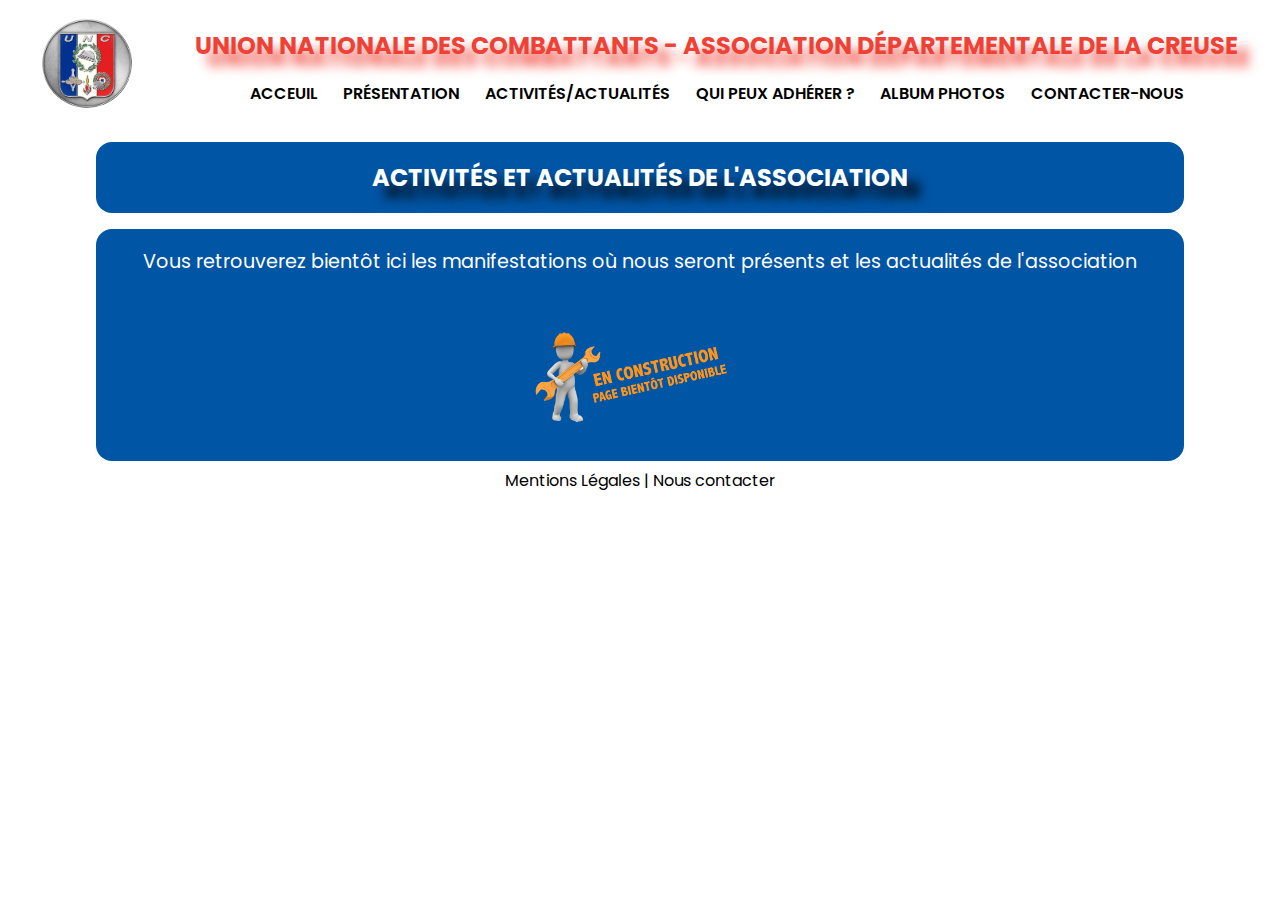
<file: activites.html>
<!DOCTYPE html>
<html lang="fr">

<head>
    <meta charset="UTF-8">
    <meta name="viewport" content="width=device-width, initial-scale=1.0">
    <title>Union Nationale des Combattants (UNC) 23</title>
    <meta description="Nous accueillons toutes les personnes contribuant ou ayant contribué à la défense de la France. Anciens combattants, soldats ou même civil sont les bienvenues">
    <link rel="stylesheet" href="./style.css">
    <link rel="preconnect" href="https://fonts.googleapis.com">
    <link rel="preconnect" href="https://fonts.gstatic.com" crossorigin>
    <link href="https://fonts.googleapis.com/css2?family=Poppins:ital,wght@0,100;0,200;0,300;0,400;0,500;0,600;0,700;0,800;0,900;1,100;1,200;1,300;1,400;1,500;1,600;1,700;1,800;1,900&display=swap" rel="stylesheet">
</head>

<body>
    <div>
        <header class="index-header">
            <div class="logo-barnav">
                <a href="./index.html" title="revenir à la page d'accueil">
                    <img src="./images/5f228142590000616b2d9551.png" alt="logo UNC">
                </a>
            </div>
            <p class="courtName">UNC 23</p>
            <div>
                <div>
                    <p class="name">Union nationale des combattants - Association départementale de la Creuse</p>
                </div>
                <nav>
                    <label for="toggle">☰</label>
                    <input type="checkbox" id="toggle">
                    <ul class="nav-list main_pages">
                        <li><a href="./index.html">Acceuil</a></li>
                        <li><a href="./inter-pres.html">Présentation</a></li>
                        <li><a href="./inter-events.html">Activités/Actualités</a></li>
                        <li><a href="./inter-adhesion.html">Qui peux adhérer ?</a></li>
                        <div class="delpictures">
                            <li><a href="./photos.html">Album photos</a></li>
                        </div>
                        <li><a href="javascript:void(
                        window.open(
                          'https://form.jotform.com/223182580692055',
                          'blank',
                          'scrollbars=yes,
                          toolbar=no,
                          width=700,
                          height=500'
                        )
                      )">Contacter-nous</a></li>
                    </ul>
                </nav>
            </div>
        </header>
        <main>
            <div class="grid-presentation">
                <h1>Activités et actualités de l'association</h1>
            </div>
            <article class="grid-presentation construction">
                <p style="font-size: 1.2rem">Vous retrouverez bientôt ici les manifestations où nous seront présents et les actualités de l'association</p>
                <p><img src="./images/page-en-construction.png" /></p>
            </article>
        </main>
        <footer class="footer footer-page">
            <p><a href="./mentions.html">Mentions Légales</a> | <a href="mailto:unc23.secretariat@gmail.com">Nous contacter</a></p>
        </footer>
    </div>
</body>

</html>
</file>
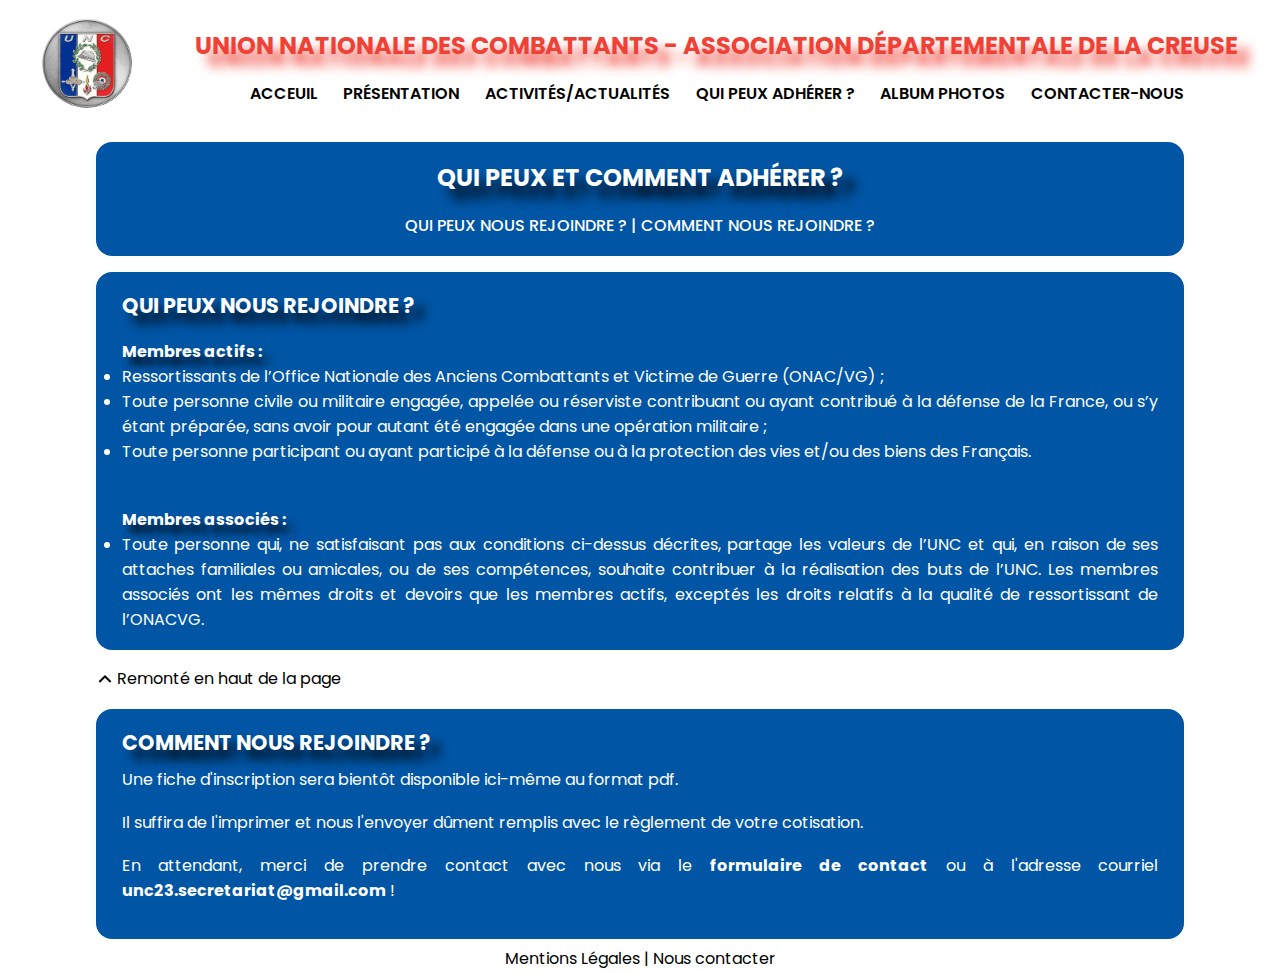
<file: adhesion.html>
<!DOCTYPE html>
<html lang="fr">

<head>
    <meta charset="UTF-8">
    <meta name="viewport" content="width=device-width, initial-scale=1.0">
    <title>Union Nationale des Combattants (UNC) 23</title>
    <meta description="Nous accueillons toutes les personnes contribuant ou ayant contribué à la défense de la France. Anciens combattants, soldats ou même civil sont les bienvenues">
    <link rel="stylesheet" href="./style.css">
    <link rel="preconnect" href="https://fonts.googleapis.com">
    <link rel="preconnect" href="https://fonts.gstatic.com" crossorigin>
    <link href="https://fonts.googleapis.com/css2?family=Poppins:ital,wght@0,100;0,200;0,300;0,400;0,500;0,600;0,700;0,800;0,900;1,100;1,200;1,300;1,400;1,500;1,600;1,700;1,800;1,900&display=swap" rel="stylesheet">
</head>

<body id="upadhesion">
    <div>
        <header class="index-header">
            <div class="logo-barnav">
                <a href="./index.html" title="revenir à la page d'accueil">
                    <img src="./images/5f228142590000616b2d9551.png" alt="logo UNC">
                </a>
            </div>
            <p class="courtName">UNC 23</p>
            <div>
                <div>
                    <p class="name">Union nationale des combattants - Association départementale de la Creuse</p>
                </div>
                <nav>
                    <label for="toggle">☰</label>
                    <input type="checkbox" id="toggle">
                    <ul class="nav-list main_pages">
                        <li><a href="./index.html">Acceuil</a></li>
                        <li><a href="./inter-pres.html">Présentation</a></li>
                        <li><a href="./inter-events.html">Activités/Actualités</a></li>
                        <li><a href="./inter-adhesion.html">Qui peux adhérer ?</a></li>
                        <div class="delpictures">
                            <li><a href="./photos.html">Album photos</a></li>
                        </div>
                        <li><a href="javascript:void(
                        window.open(
                          'https://form.jotform.com/223182580692055',
                          'blank',
                          'scrollbars=yes,
                          toolbar=no,
                          width=700,
                          height=500'
                        )
                      )">Contacter-nous</a></li>
                    </ul>
                </nav>
            </div>
        </header>
        <main>
            <div class="grid-presentation">
                <div>
                    <h1>Qui peux et comment adhérer ?</h1>
                </div>
                <div class="underbar">
                    <p><a href="#membres">Qui peux nous rejoindre ?</a> | <a href="#rejoindre">Comment nous rejoindre ?</a></p>
                </div>
            </div>
            <article class="grid grid-presentation">
                <h2 id="membres" class="title-presentation">Qui peux nous rejoindre ?</h2>
                <ul><b>Membres actifs :</b>
                    <li>Ressortissants de l’Office Nationale des Anciens Combattants et Victime de Guerre (ONAC/VG) ;
                    </li>
                    <li>Toute personne civile ou militaire engagée, appelée ou réserviste contribuant ou ayant contribué à la défense de la France, ou s’y étant préparée, sans avoir pour autant été engagée dans une opération militaire ;
                    </li>
                    <li>Toute personne participant ou ayant participé à la défense ou à la protection des vies et/ou des biens des Français.
                    </li>
                </ul>
                <br/>
                <ul><b>Membres associés :</b>
                    <li>Toute personne qui, ne satisfaisant pas aux conditions ci-dessus décrites, partage les valeurs de l’UNC et qui, en raison de ses attaches familiales ou amicales, ou de ses compétences, souhaite contribuer à la réalisation des buts
                        de l’UNC. Les membres associés ont les mêmes droits et devoirs que les membres actifs, exceptés les droits relatifs à la qualité de ressortissant de l’ONACVG.
                    </li>
                </ul>
            </article>
            <a href="#upadhesion">
                <p class="arrowup"><img src="./images/arrow-up-s-line.png" /> Remonté en haut de la page</p>
            </a>
            <article id="rejoindre" class="grid-presentation">
                <h2>Comment nous rejoindre ?</h2>
                <p>Une fiche d'inscription sera bientôt disponible ici-même au format pdf.</p>
                <p>Il suffira de l'imprimer et nous l'envoyer dûment remplis avec le règlement de votre cotisation.</p>
                <p>En attendant, merci de prendre contact avec nous via le <a class="link" href="javascript:void(
                    window.open(
                      'https://form.jotform.com/223182580692055',
                      'blank',
                      'scrollbars=yes,
                      toolbar=no,
                      width=700,
                      height=500'
                    )
                  )">formulaire de contact</a> ou à l'adresse courriel <a class="link" href="mailto:unc23.secretariat@gmail.com">unc23.secretariat@gmail.com</a> !</p>
            </article>
        </main>
        <footer class="footer footer-page">
            <p><a href="./mentions.html">Mentions Légales</a> | <a href="mailto:unc23.secretariat@gmail.com">Nous contacter</a></p>
        </footer>
    </div>
</body>

</html>
</file>
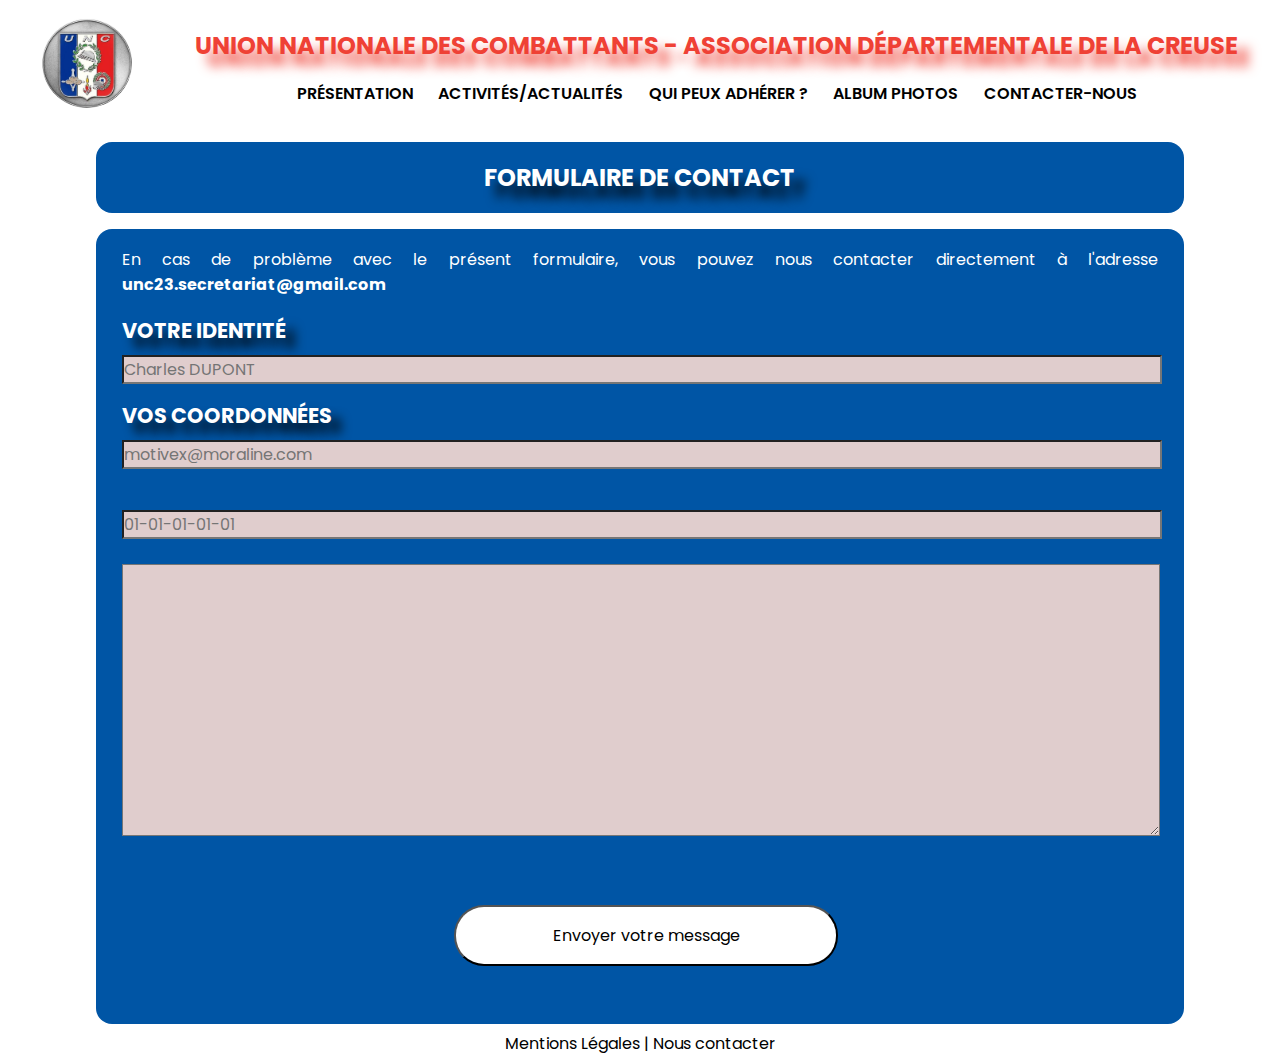
<file: contact.html>
<!DOCTYPE html>
<html lang="fr">

<head>
    <meta charset="UTF-8">
    <meta name="viewport" content="width=device-width, initial-scale=1.0">
    <title>Union Nationale des Combattants (UNC) 23</title>
    <meta description="Nous accueillons toutes les personnes contribuant ou ayant contribué à la défense de la France. Anciens combattants, soldats ou même civil sont les bienvenues">
    <link rel="stylesheet" href="./style.css">
    <link rel="preconnect" href="https://fonts.googleapis.com">
    <link rel="preconnect" href="https://fonts.gstatic.com" crossorigin>
    <link href="https://fonts.googleapis.com/css2?family=Poppins:ital,wght@0,100;0,200;0,300;0,400;0,500;0,600;0,700;0,800;0,900;1,100;1,200;1,300;1,400;1,500;1,600;1,700;1,800;1,900&display=swap" rel="stylesheet">
</head>

<body>
    <div>
        <header class="index-header">
            <div class="logo-barnav">
                <a href="./index.html" title="revenir à la page d'accueil">
                    <img src="./images/5f228142590000616b2d9551.png" alt="logo UNC">
                </a>
            </div>
            <p class="courtName">UNC 23</p>
            <div>
                <div>
                    <p class="name">Union nationale des combattants - Association départementale de la Creuse</p>
                </div>
                <nav>
                    <label for="toggle">☰</label>
                    <input type="checkbox" id="toggle">
                    <ul class="nav-list main_pages">
                        <li><a href="./inter-pres.html">Présentation</a></li>
                        <li><a href="./inter-events.html">Activités/Actualités</a></li>
                        <li><a href="./inter-adhesion.html">Qui peux adhérer ?</a></li>
                        <div class="delpictures">
                            <li><a href="./photos.html">Album photos</a></li>
                        </div>
                        <li><a href="./contact.html">Contacter-nous</a></li>
                    </ul>
                </nav>
            </div>
        </header>

        <main>
            <div class="grid-presentation">
                <h1>Formulaire de contact</h1>
            </div>
            <article class="grid-presentation">
                <p>En cas de problème avec le présent formulaire, vous pouvez nous contacter directement à l'adresse <a class="link" href="mailto:unc23.secretariat@gmail.com">unc23.secretariat@gmail.com</a></p>
                <form action="./formulaire.php" method="post">
                    <div class="grid-contact">
                        <h2>Votre identité</h2>
                        <label for="name">Votre nom et prénom :</label>
                        <input type="text" id="name" name="user_name" placeholder="Charles DUPONT" required>
                        <h2>Vos coordonnées</h2>
                        <label for="mail">Votre adresse courriel :</label>
                        <input type="email" id="mail" name="user_mail" placeholder="motivex@moraline.com">
                        <br/>
                        <label for="phone">Votre numéro de téléphone :</label>
                        <input type="tel" id="phone" name="phone" pattern="[0-9]{10}" placeholder="01-01-01-01-01" required>
                    </div>
                    <div>
                        <h2><label for="msg">Votre message</label></h2>
                        <textarea id="msg" name="user_message" style="width: 81vw; height: 30vh" required></textarea>
                        <div class="button">
                            <button class="button-deco buttom" type="submit">Envoyer votre message</button>
                        </div>
                    </div>
                </form>
            </article>
        </main>

        <footer class="footer footer-page">
            <p><a href="./mentions.html">Mentions Légales</a> | <a href="mailto:unc23.secretariat@gmail.com">Nous contacter</a></p>
        </footer>
    </div>
</body>

</html>
</file>
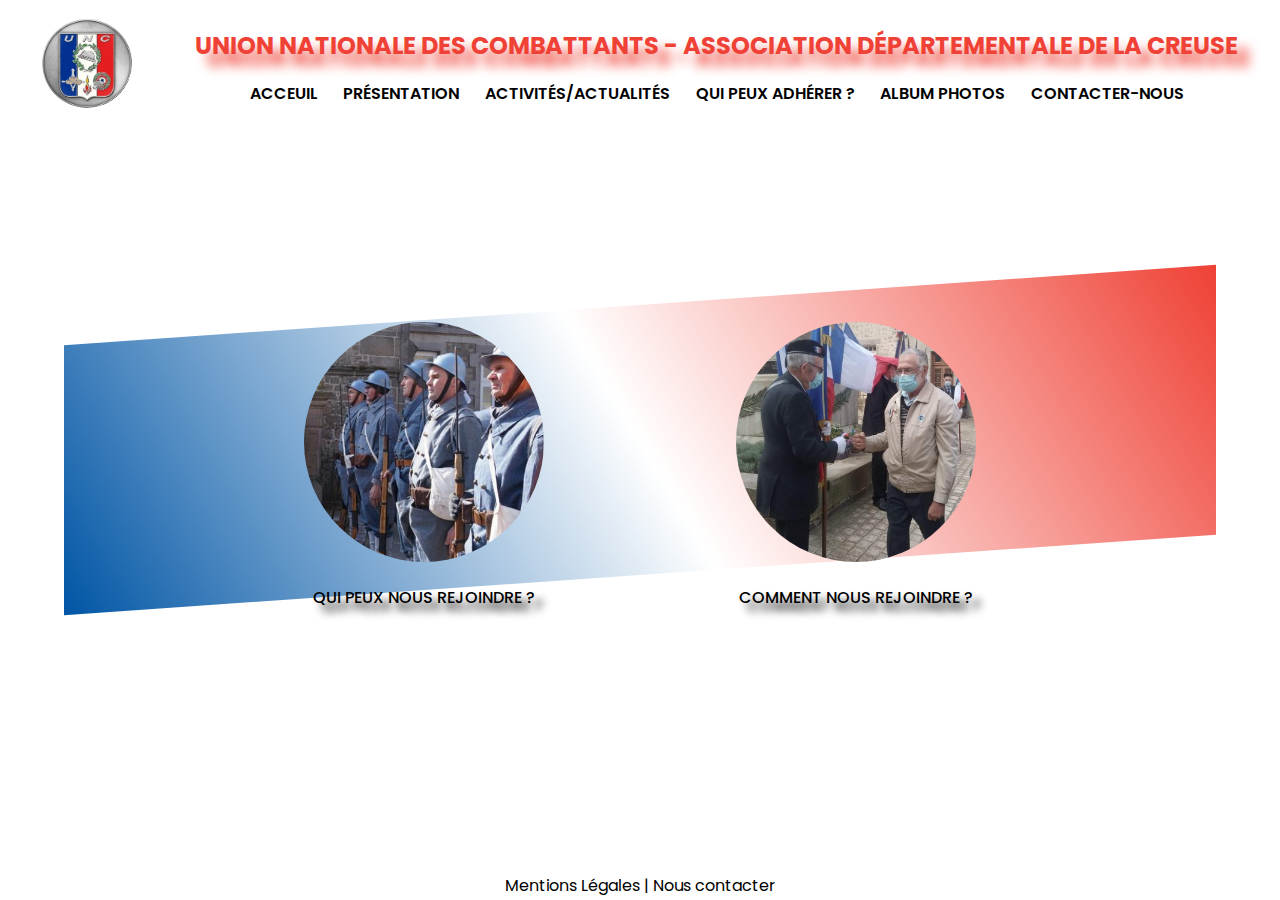
<file: inter-adhesion.html>
<!DOCTYPE html>
<html lang="fr">

<head>
    <meta charset="UTF-8">
    <meta name="viewport" content="width=device-width, initial-scale=1.0">
    <title>Union Nationale des Combattants (UNC) 23</title>
    <meta description="Nous accueillons toutes les personnes contribuant ou ayant contribué à la défense de la France. Anciens combattants, soldats ou même civil sont les bienvenues">
    <link rel="stylesheet" href="./style.css">
    <link rel="preconnect" href="https://fonts.googleapis.com">
    <link rel="preconnect" href="https://fonts.gstatic.com" crossorigin>
    <link href="https://fonts.googleapis.com/css2?family=Poppins:ital,wght@0,100;0,200;0,300;0,400;0,500;0,600;0,700;0,800;0,900;1,100;1,200;1,300;1,400;1,500;1,600;1,700;1,800;1,900&display=swap" rel="stylesheet">
</head>

<body>
    <div>
        <header class="index-header">
            <div class="logo">
                <img src="./images/5f228142590000616b2d9551.png" alt="logo UNC">
            </div>
            <p class="courtName">UNC 23</p>
            <div>
                <div>
                    <p class="name">Union nationale des combattants - Association départementale de la Creuse</p>
                </div>
                <nav>
                    <label for="toggle">☰</label>
                    <input type="checkbox" id="toggle">
                    <ul class="nav-list main_pages">
                        <li><a href="./index.html">Acceuil</a></li>
                        <li><a href="./inter-pres.html">Présentation</a></li>
                        <li><a href="./inter-events.html">Activités/Actualités</a></li>
                        <li><a href="./inter-adhesion.html">Qui peux adhérer ?</a></li>
                        <div class="delpictures">
                            <li><a href="./photos.html">Album photos</a></li>
                        </div>
                        <li><a href="javascript:void(
                        window.open(
                          'https://form.jotform.com/223182580692055',
                          'blank',
                          'scrollbars=yes,
                          toolbar=no,
                          width=700,
                          height=500'
                        )
                      )">Contacter-nous</a></li>
                    </ul>
                </nav>
            </div>
        </header>
        <main class="align-bloc">
            <div class="flagbar"></div>
            <a href="./adhesion.html#membres">
                <section class="bloc">
                    <div class="bloc1">
                        <img src="./images/400x400rang.png" />
                    </div>
                    <div>
                        <p class="bloc1b">Qui peux nous rejoindre ?</p>
                    </div>
                </section>
            </a>
            <a href="./adhesion.html#rejoindre">
                <section class="bloc">

                    <div class="bloc2">
                        <img src="./images/400x400groupe.png" />
                    </div>
                    <div>
                        <p class="bloc2b">Comment nous rejoindre ?</p>
                    </div>
                </section>
            </a>
        </main>
        <footer class="footer footer-int-pres">
            <p><a href="./mentions.html">Mentions Légales</a> | <a href="mailto:unc23.secretariat@gmail.com">Nous contacter</a></p>
        </footer>
    </div>
</body>

</html>
</file>
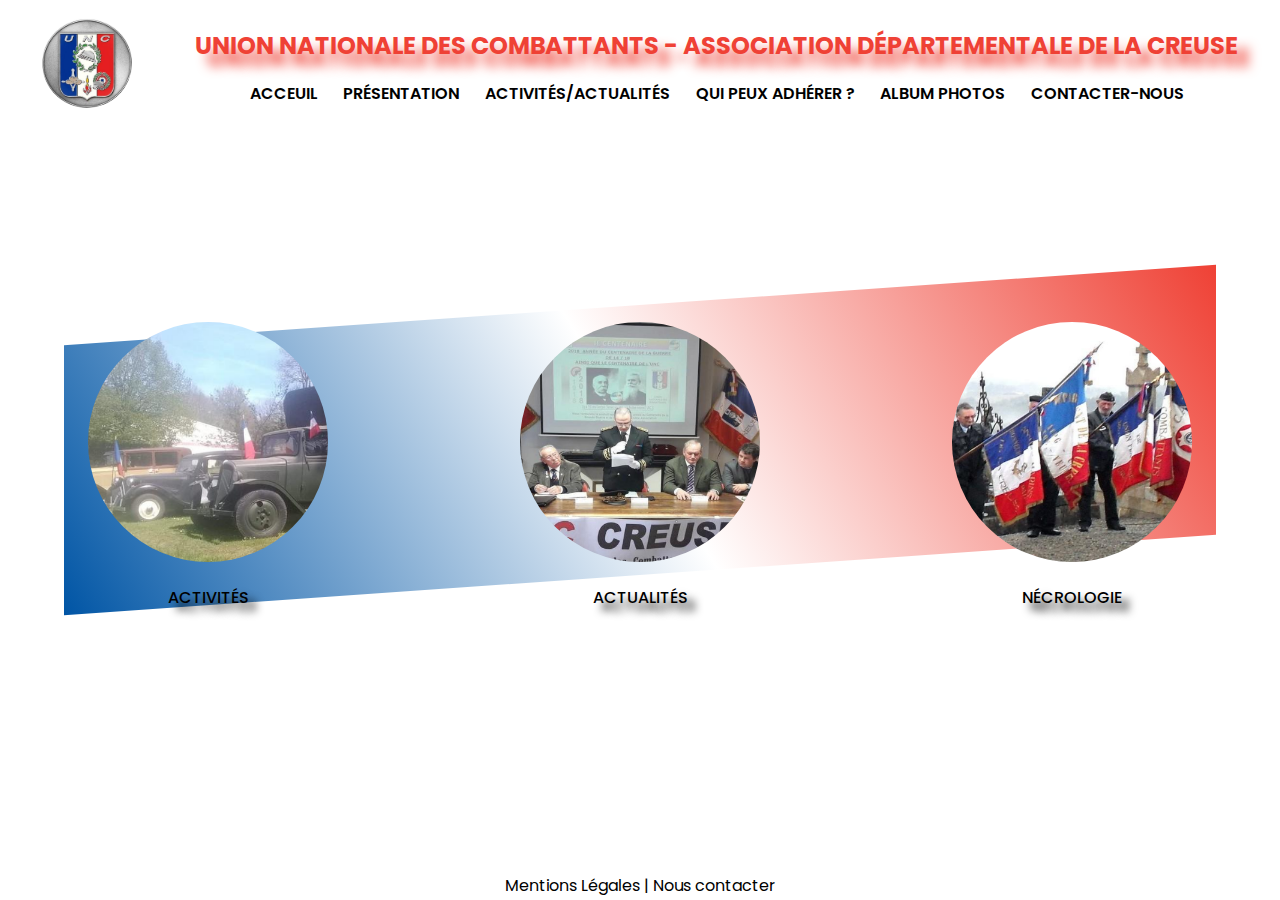
<file: inter-events.html>
<!DOCTYPE html>
<html lang="fr">

<head>
    <meta charset="UTF-8">
    <meta name="viewport" content="width=device-width, initial-scale=1.0">
    <title>Union Nationale des Combattants (UNC) 23</title>
    <meta description="Nous accueillons toutes les personnes contribuant ou ayant contribué à la défense de la France. Anciens combattants, soldats ou même civil sont les bienvenues">
    <link rel="stylesheet" href="./style.css">
    <link rel="preconnect" href="https://fonts.googleapis.com">
    <link rel="preconnect" href="https://fonts.gstatic.com" crossorigin>
    <link href="https://fonts.googleapis.com/css2?family=Poppins:ital,wght@0,100;0,200;0,300;0,400;0,500;0,600;0,700;0,800;0,900;1,100;1,200;1,300;1,400;1,500;1,600;1,700;1,800;1,900&display=swap" rel="stylesheet">
</head>

<body>
    <div>
        <header class="index-header">
            <div class="logo-barnav">
                <a href="./index.html" title="revenir à la page d'accueil">
                    <img src="./images/5f228142590000616b2d9551.png" alt="logo UNC">
                </a>
            </div>
            <p class="courtName">UNC 23</p>
            <div>
                <div>
                    <p class="name">Union nationale des combattants - Association départementale de la Creuse</p>
                </div>
                <nav>
                    <label for="toggle">☰</label>
                    <input type="checkbox" id="toggle">
                    <ul class="nav-list main_pages">
                        <li><a href="./index.html">Acceuil</a></li>
                        <li><a href="./inter-pres.html">Présentation</a></li>
                        <li><a href="./inter-events.html">Activités/Actualités</a></li>
                        <li><a href="./inter-adhesion.html">Qui peux adhérer ?</a></li>
                        <div class="delpictures">
                            <li><a href="./photos.html">Album photos</a></li>
                        </div>
                        <li><a href="javascript:void(
                        window.open(
                          'https://form.jotform.com/223182580692055',
                          'blank',
                          'scrollbars=yes,
                          toolbar=no,
                          width=700,
                          height=500'
                        )
                      )">Contacter-nous</a></li>
                    </ul>
                </nav>
            </div>
        </header>
        <main class="align-bloc">
            <div class="flagbar"></div>
            <a href="./activites.html">
                <section class="bloc">
                    <div class="bloc1">
                        <img src="./images/400x400Events.png" />
                    </div>
                    <div>
                        <p class="bloc1b bloc1c">Activités</p>
                    </div>
                </section>
            </a>
            <a href="./activites.html">
                <section class="bloc">

                    <div class="bloc2">
                        <img src="./images/400x400Actu.png" />
                    </div>
                    <div>
                        <p class="bloc2b bloc2c">Actualités</p>
                    </div>
                </section>
            </a>
            <a href="./necro.html">
                <section class="bloc">
                    <div class="bloc3">
                        <img src="./images/400x400Necro.png" />
                    </div>
                    <div>
                        <p class="bloc3b bloc3c">Nécrologie</p>
                    </div>
                </section>
            </a>
        </main>
        <footer class="footer footer-int-pres">
            <p><a href="./mentions.html">Mentions Légales</a> | <a href="mailto:unc23.secretariat@gmail.com">Nous contacter</a></p>
        </footer>
    </div>
</body>

</html>
</file>
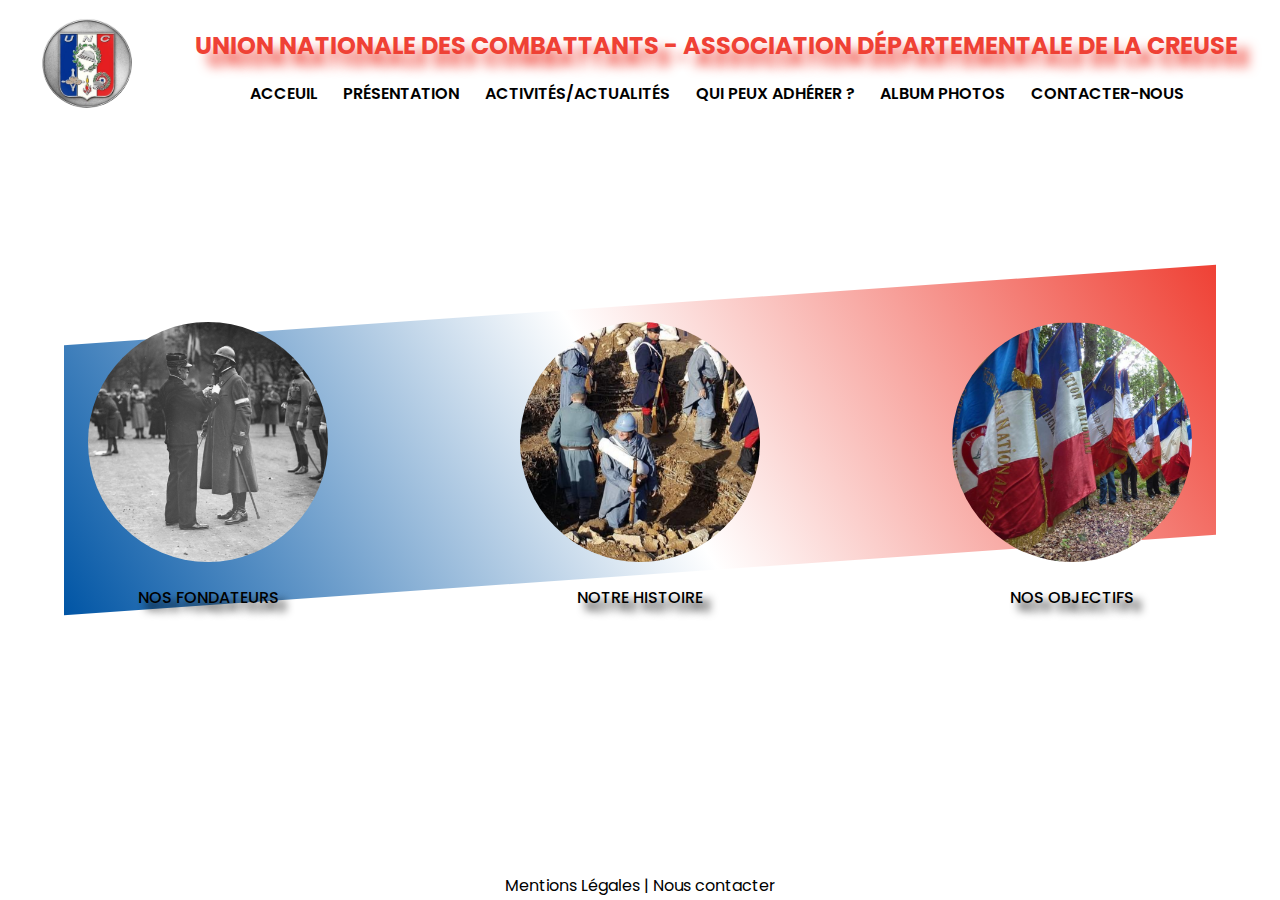
<file: inter-pres.html>
<!DOCTYPE html>
<html lang="fr">

<head>
    <meta charset="UTF-8">
    <meta name="viewport" content="width=device-width, initial-scale=1.0">
    <title>Union Nationale des Combattants (UNC) 23</title>
    <meta description="Nous accueillons toutes les personnes contribuant ou ayant contribué à la défense de la France. Anciens combattants, soldats ou même civil sont les bienvenues">
    <link rel="stylesheet" href="./style.css">
    <link rel="preconnect" href="https://fonts.googleapis.com">
    <link rel="preconnect" href="https://fonts.gstatic.com" crossorigin>
    <link href="https://fonts.googleapis.com/css2?family=Poppins:ital,wght@0,100;0,200;0,300;0,400;0,500;0,600;0,700;0,800;0,900;1,100;1,200;1,300;1,400;1,500;1,600;1,700;1,800;1,900&display=swap" rel="stylesheet">
</head>

<body>
    <div>
        <header class="index-header">
            <div class="logo-barnav">
                <a href="./index.html" title="revenir à la page d'accueil">
                    <img src="./images/5f228142590000616b2d9551.png" alt="logo UNC">
                </a>
            </div>
            <p class="courtName">UNC 23</p>
            <div>
                <div>
                    <p class="name">Union nationale des combattants - Association départementale de la Creuse</p>
                </div>
                <nav>
                    <label for="toggle">☰</label>
                    <input type="checkbox" id="toggle">
                    <ul class="nav-list main_pages">
                        <li><a href="./index.html">Acceuil</a></li>
                        <li><a href="./inter-pres.html">Présentation</a></li>
                        <li><a href="./inter-events.html">Activités/Actualités</a></li>
                        <li><a href="./inter-adhesion.html">Qui peux adhérer ?</a></li>
                        <div class="delpictures">
                            <li><a href="./photos.html">Album photos</a></li>
                        </div>
                        <li><a href="javascript:void(
                        window.open(
                          'https://form.jotform.com/223182580692055',
                          'blank',
                          'scrollbars=yes,
                          toolbar=no,
                          width=700,
                          height=500'
                        )
                      )">Contacter-nous</a></li>
                    </ul>
                </nav>
            </div>
        </header>
        <main class="align-bloc">
            <div class="flagbar"></div>
            <a href="./presentation.html#fondateurs">
                <section class="bloc">
                    <div class="bloc1">
                        <img src="./images/400x400GeneralDurand.png" />
                    </div>
                    <div>
                        <p class="bloc1b">Nos fondateurs</p>
                    </div>
                </section>
            </a>
            <a href="./presentation.html#histo">
                <section class="bloc">
                    <div class="bloc2">
                        <img src="./images/400x400Poilus.png" />
                    </div>
                    <div>
                        <p class="bloc2b">Notre histoire</p>
                    </div>
                </section>
            </a>
            <a href="./presentation.html#objectifs">
                <section class="bloc">
                    <div class="bloc3">
                        <img src="./images/UNC400x400.png" />
                    </div>
                    <div>
                        <p class="bloc3b">Nos objectifs</p>
                    </div>
                </section>
            </a>
        </main>
        <footer class="footer footer-int-pres">
            <p><a href="./mentions.html">Mentions Légales</a> | <a href="mailto:unc23.secretariat@gmail.com">Nous contacter</a></p>
        </footer>
    </div>
</body>

</html>
</file>
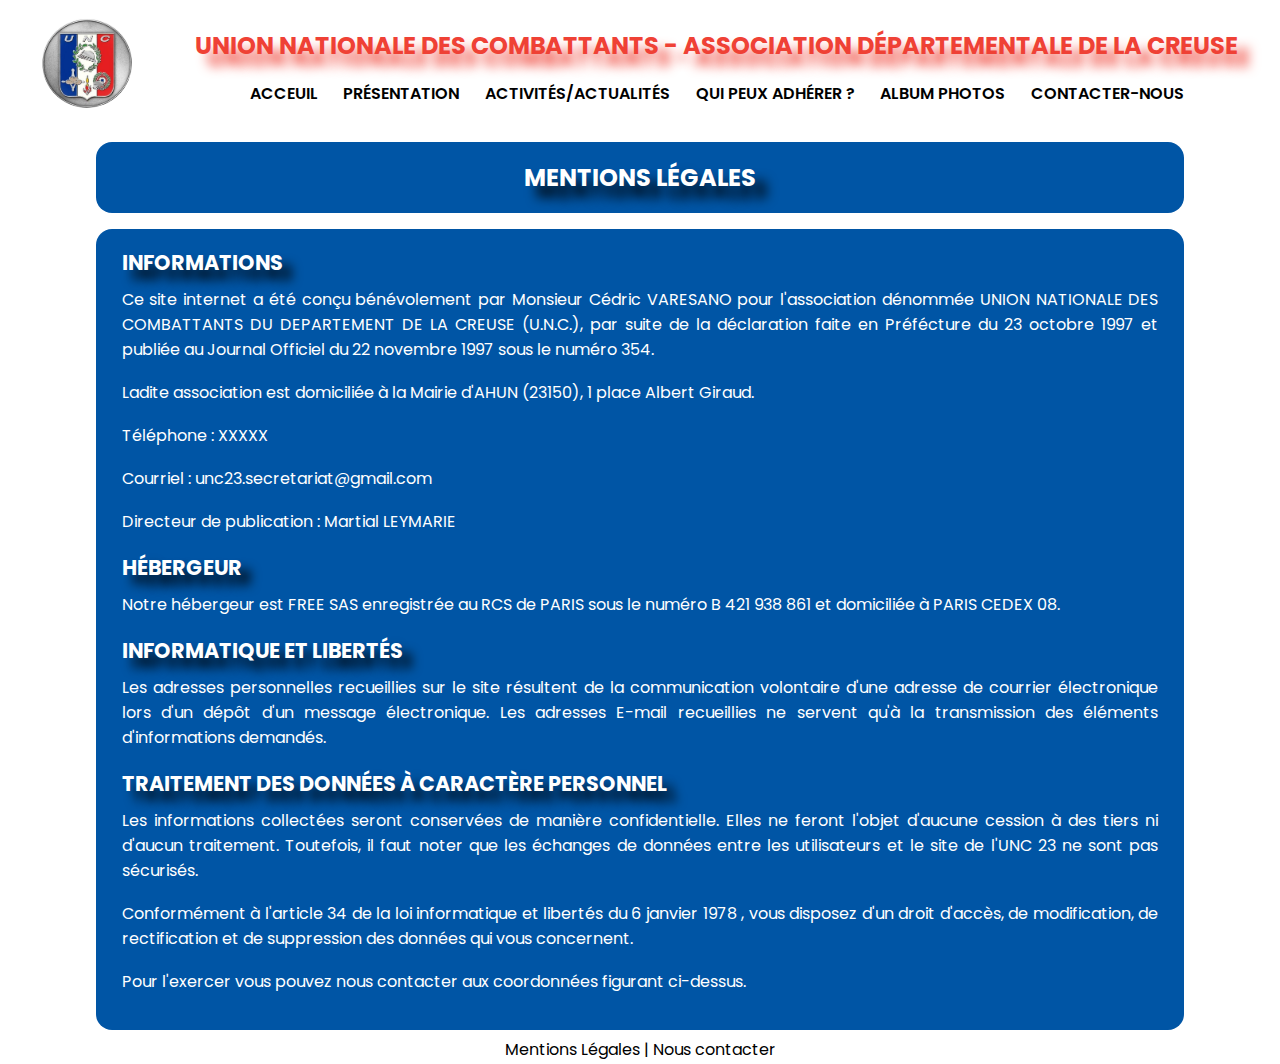
<file: mentions.html>
<!DOCTYPE html>
<html lang="fr">

<head>
    <meta charset="UTF-8">
    <meta name="viewport" content="width=device-width, initial-scale=1.0">
    <title>Union Nationale des Combattants (UNC) 23</title>
    <meta description="Nous accueillons toutes les personnes contribuant ou ayant contribué à la défense de la France. Anciens combattants, soldats ou même civil sont les bienvenues">
    <link rel="stylesheet" href="./style.css">
    <link rel="preconnect" href="https://fonts.googleapis.com">
    <link rel="preconnect" href="https://fonts.gstatic.com" crossorigin>
    <link href="https://fonts.googleapis.com/css2?family=Poppins:ital,wght@0,100;0,200;0,300;0,400;0,500;0,600;0,700;0,800;0,900;1,100;1,200;1,300;1,400;1,500;1,600;1,700;1,800;1,900&display=swap" rel="stylesheet">
</head>

<body>
    <div>
        <header class="index-header">
            <div class="logo-barnav">
                <a href="./index.html" title="revenir à la page d'accueil">
                    <img src="./images/5f228142590000616b2d9551.png" alt="logo UNC">
                </a>
            </div>
            <p class="courtName">UNC 23</p>
            <div>
                <div>
                    <p class="name">Union nationale des combattants - Association départementale de la Creuse</p>
                </div>
                <nav>
                    <label for="toggle">☰</label>
                    <input type="checkbox" id="toggle">
                    <ul class="nav-list main_pages">
                        <li><a href="./index.html">Acceuil</a></li>
                        <li><a href="./inter-pres.html">Présentation</a></li>
                        <li><a href="./inter-events.html">Activités/Actualités</a></li>
                        <li><a href="./inter-adhesion.html">Qui peux adhérer ?</a></li>
                        <div class="delpictures">
                            <li><a href="./photos.html">Album photos</a></li>
                        </div>
                        <li><a href="javascript:void(
                        window.open(
                          'https://form.jotform.com/223182580692055',
                          'blank',
                          'scrollbars=yes,
                          toolbar=no,
                          width=700,
                          height=500'
                        )
                      )">Contacter-nous</a></li>
                    </ul>
                </nav>
            </div>
        </header>
        <main>
            <div class="grid-presentation">
                <h1>Mentions légales</h1>
            </div>
            <article class="grid-presentation">
                <h2>Informations</h2>
                <p>Ce site internet a été conçu bénévolement par Monsieur Cédric VARESANO pour l'association dénommée UNION NATIONALE DES COMBATTANTS DU DEPARTEMENT DE LA CREUSE (U.N.C.), par suite de la déclaration faite en Préfécture du 23 octobre 1997
                    et publiée au Journal Officiel du 22 novembre 1997 sous le numéro 354.</p>
                <p>Ladite association est domiciliée à la Mairie d'AHUN (23150), 1 place Albert Giraud.</p>
                <p>Téléphone : XXXXX</p>
                <p>Courriel : unc23.secretariat@gmail.com</p>
                <p>Directeur de publication : Martial LEYMARIE</p>
                <h2>hébergeur</h2>
                <p>Notre hébergeur est FREE SAS enregistrée au RCS de PARIS sous le numéro B 421 938 861 et domiciliée à PARIS CEDEX 08.</p>
                <h2>Informatique et Libertés</h2>
                <p>Les adresses personnelles recueillies sur le site résultent de la communication volontaire d'une adresse de courrier électronique lors d'un dépôt d'un message électronique. Les adresses E-mail recueillies ne servent qu'à la transmission
                    des éléments d'informations demandés.</p>
                <h2>Traitement des données à caractère personnel</h2>
                <p>Les informations collectées seront conservées de manière confidentielle. Elles ne feront l'objet d'aucune cession à des tiers ni d'aucun traitement. Toutefois, il faut noter que les échanges de données entre les utilisateurs et le site
                    de l'UNC 23 ne sont pas sécurisés.</p>
                <p>Conformément à l'article 34 de la loi informatique et libertés du 6 janvier 1978 , vous disposez d'un droit d'accès, de modification, de rectification et de suppression des données qui vous concernent.</p>
                <p>Pour l'exercer vous pouvez nous contacter aux coordonnées figurant ci-dessus.</p>

            </article>
        </main>
        <footer class="footer footer-page">
            <p><a href="./mentions.html">Mentions Légales</a> | <a href="mailto:unc23.secretariat@gmail.com">Nous contacter</a></p>
        </footer>
    </div>
</body>

</html>
</file>
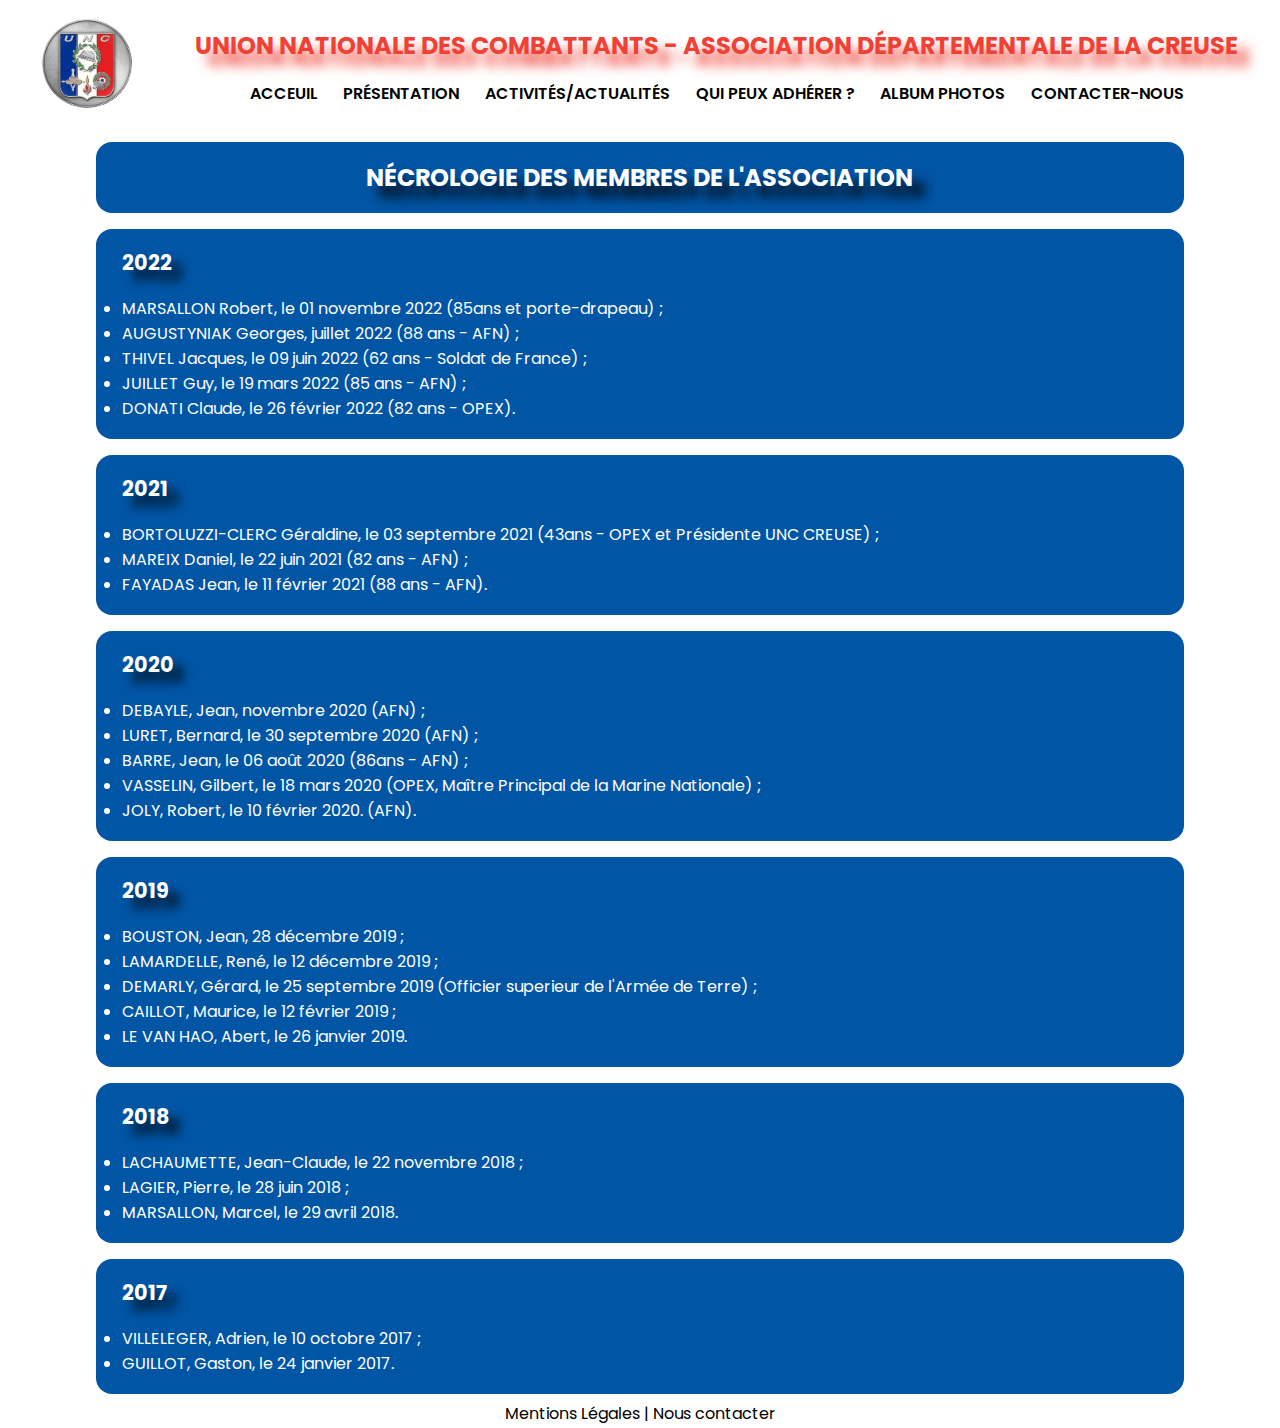
<file: necro.html>
<!DOCTYPE html>
<html lang="fr">

<head>
    <meta charset="UTF-8">
    <meta name="viewport" content="width=device-width, initial-scale=1.0">
    <title>Union Nationale des Combattants (UNC) 23</title>
    <meta description="Nous accueillons toutes les personnes contribuant ou ayant contribué à la défense de la France. Anciens combattants, soldats ou même civil sont les bienvenues">
    <link rel="stylesheet" href="./style.css">
    <link rel="preconnect" href="https://fonts.googleapis.com">
    <link rel="preconnect" href="https://fonts.gstatic.com" crossorigin>
    <link href="https://fonts.googleapis.com/css2?family=Poppins:ital,wght@0,100;0,200;0,300;0,400;0,500;0,600;0,700;0,800;0,900;1,100;1,200;1,300;1,400;1,500;1,600;1,700;1,800;1,900&display=swap" rel="stylesheet">
</head>

<body id="upadhesion">
    <div>
        <header class="index-header">
            <div class="logo-barnav">
                <a href="./index.html" title="revenir à la page d'accueil">
                    <img src="./images/5f228142590000616b2d9551.png" alt="logo UNC">
                </a>
            </div>
            <p class="courtName">UNC 23</p>
            <div>
                <div>
                    <p class="name">Union nationale des combattants - Association départementale de la Creuse</p>
                </div>
                <nav>
                    <label for="toggle">☰</label>
                    <input type="checkbox" id="toggle">
                    <ul class="nav-list main_pages">
                        <li><a href="./index.html">Acceuil</a></li>
                        <li><a href="./inter-pres.html">Présentation</a></li>
                        <li><a href="./inter-events.html">Activités/Actualités</a></li>
                        <li><a href="./inter-adhesion.html">Qui peux adhérer ?</a></li>
                        <div class="delpictures">
                            <li><a href="./photos.html">Album photos</a></li>
                        </div>
                        <li><a href="javascript:void(
                        window.open(
                          'https://form.jotform.com/223182580692055',
                          'blank',
                          'scrollbars=yes,
                          toolbar=no,
                          width=700,
                          height=500'
                        )
                      )">Contacter-nous</a></li>
                    </ul>
                </nav>
            </div>
        </header>
        <main>
            <div class="grid-presentation">
                <h1>Nécrologie des membres de l'association</h1>
            </div>
            <article class="grid grid-presentation">
                <h2 class="title-presentation">2022</h2>
                <ul>
                    <li>
                        MARSALLON Robert, le 01 novembre 2022 (85ans et porte-drapeau) ;
                    </li>
                    <li>
                        AUGUSTYNIAK Georges, juillet 2022 (88 ans - AFN) ;
                    </li>
                    <li>
                        THIVEL Jacques, le 09 juin 2022 (62 ans - Soldat de France) ;
                    </li>
                    <li>
                        JUILLET Guy, le 19 mars 2022 (85 ans - AFN) ;
                    </li>
                    <li>
                        DONATI Claude, le 26 février 2022 (82 ans - OPEX).
                    </li>
                </ul>
            </article>
            <article class="grid grid-presentation">
                <h2 class="title-presentation">2021</h2>
                <ul>
                    <li>
                        BORTOLUZZI-CLERC Géraldine, le 03 septembre 2021 (43ans - OPEX et Présidente UNC CREUSE) ; </li>
                    <li>
                        MAREIX Daniel, le 22 juin 2021 (82 ans - AFN) ;
                    </li>
                    <li>
                        FAYADAS Jean, le 11 février 2021 (88 ans - AFN).
                    </li>
                </ul>
            </article>
            <article class="grid grid-presentation">
                <h2 class="title-presentation">2020</h2>
                <ul>
                    <li>
                        DEBAYLE, Jean, novembre 2020 (AFN) ;
                    </li>
                    <li>
                        LURET, Bernard, le 30 septembre 2020 (AFN) ;
                    </li>
                    <li>
                        BARRE, Jean, le 06 août 2020 (86ans - AFN) ;
                    </li>
                    <li>
                        VASSELIN, Gilbert, le 18 mars 2020 (OPEX, Maître Principal de la Marine Nationale) ;
                    </li>
                    <li>
                        JOLY, Robert, le 10 février 2020. (AFN).
                    </li>
                </ul>
            </article>
            <article class="grid grid-presentation">
                <h2 class="title-presentation">2019</h2>
                <ul>
                    <li>
                        BOUSTON, Jean, 28 décembre 2019 ; </li>
                    <li>
                        LAMARDELLE, René, le 12 décembre 2019 ; </li>
                    <li>
                        DEMARLY, Gérard, le 25 septembre 2019 (Officier superieur de l'Armée de Terre) ; </li>
                    <li>
                        CAILLOT, Maurice, le 12 février 2019 ; </li>
                    <li>
                        LE VAN HAO, Abert, le 26 janvier 2019. </li>
                </ul>
            </article>
            <article class="grid grid-presentation">
                <h2 class="title-presentation">2018</h2>
                <ul>
                    <li>
                        LACHAUMETTE, Jean-Claude, le 22 novembre 2018 ;
                    </li>
                    <li>
                        LAGIER, Pierre, le 28 juin 2018 ;
                    </li>
                    <li>
                        MARSALLON, Marcel, le 29 avril 2018. </li>
                </ul>
            </article>
            <article class="grid grid-presentation">
                <h2 class="title-presentation">2017</h2>
                <ul>
                    <li>
                        VILLELEGER, Adrien, le 10 octobre 2017 ;
                    </li>
                    <li>
                        GUILLOT, Gaston, le 24 janvier 2017.
                    </li>
                </ul>
            </article>
        </main>
        <footer class="footer footer-page">
            <p><a href="./mentions.html">Mentions Légales</a> | <a href="mailto:unc23.secretariat@gmail.com">Nous contacter</a></p>
        </footer>
    </div>
</body>

</html>
</file>
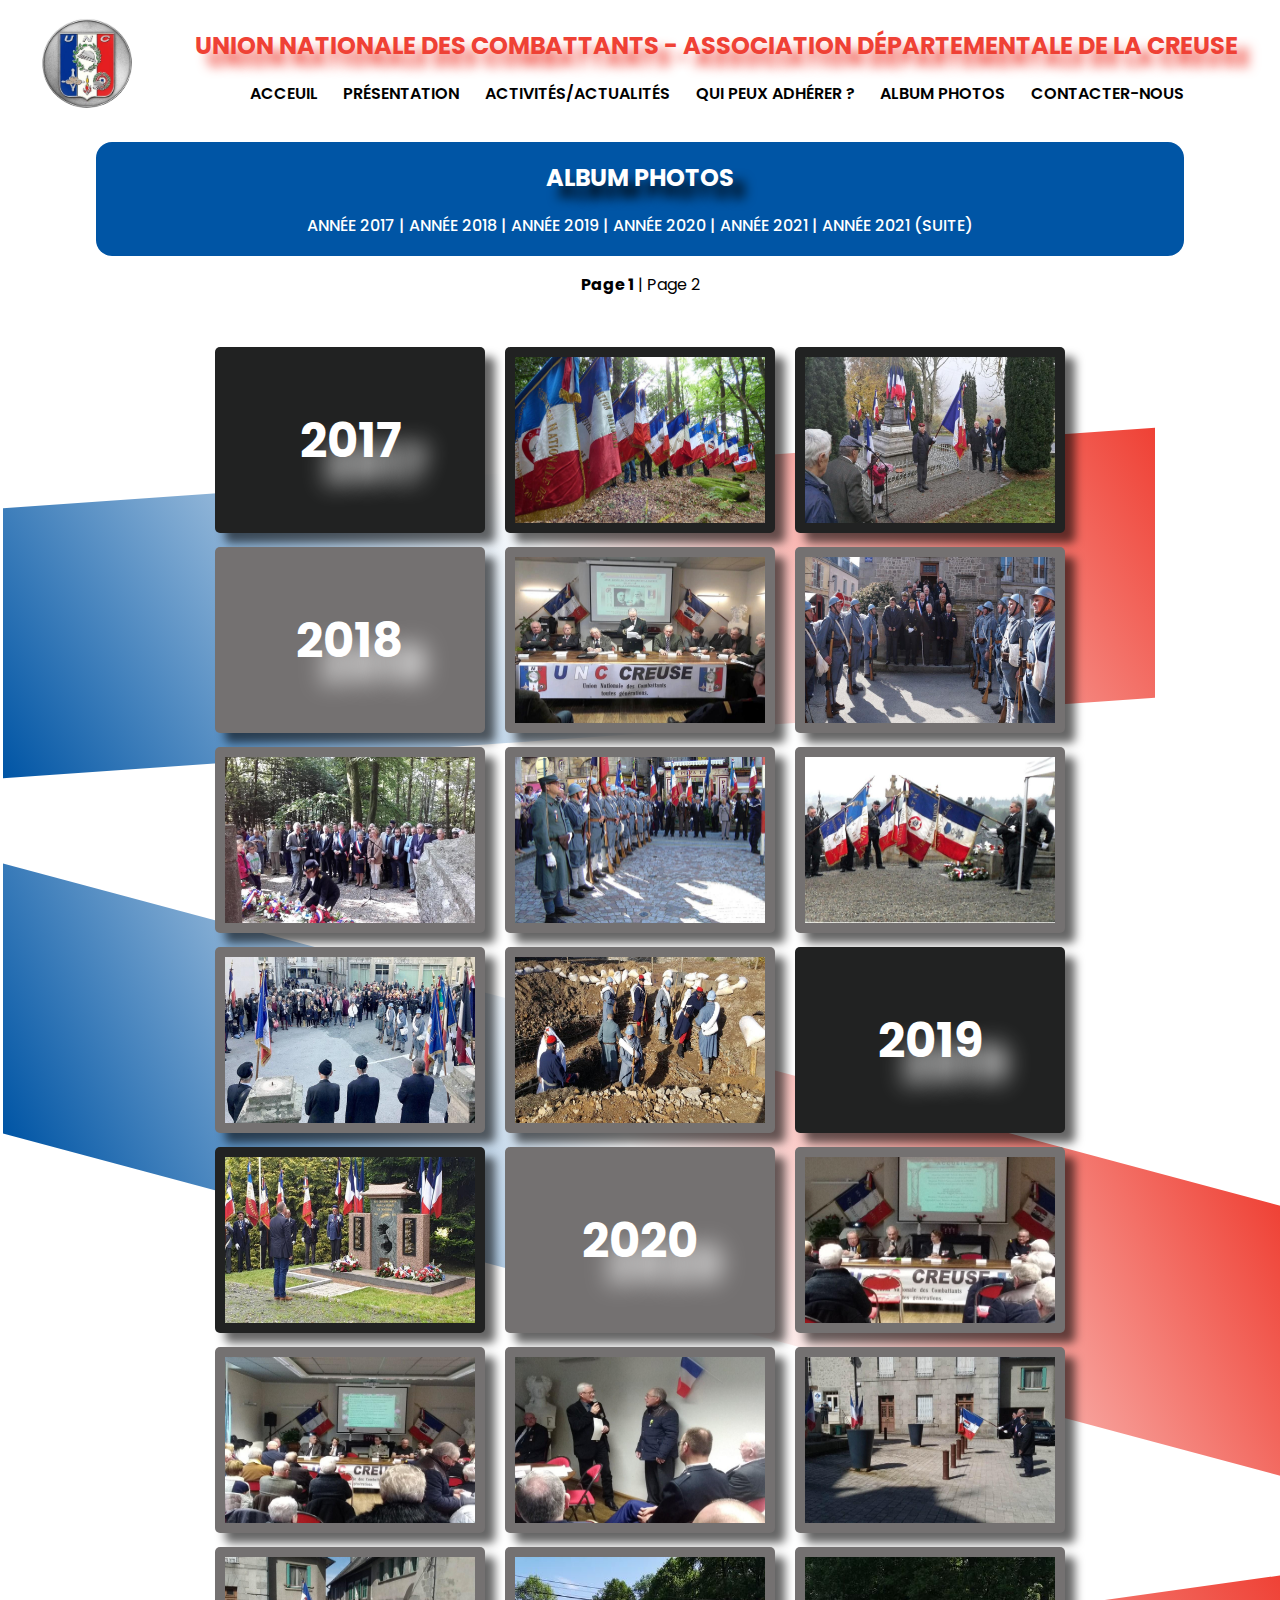
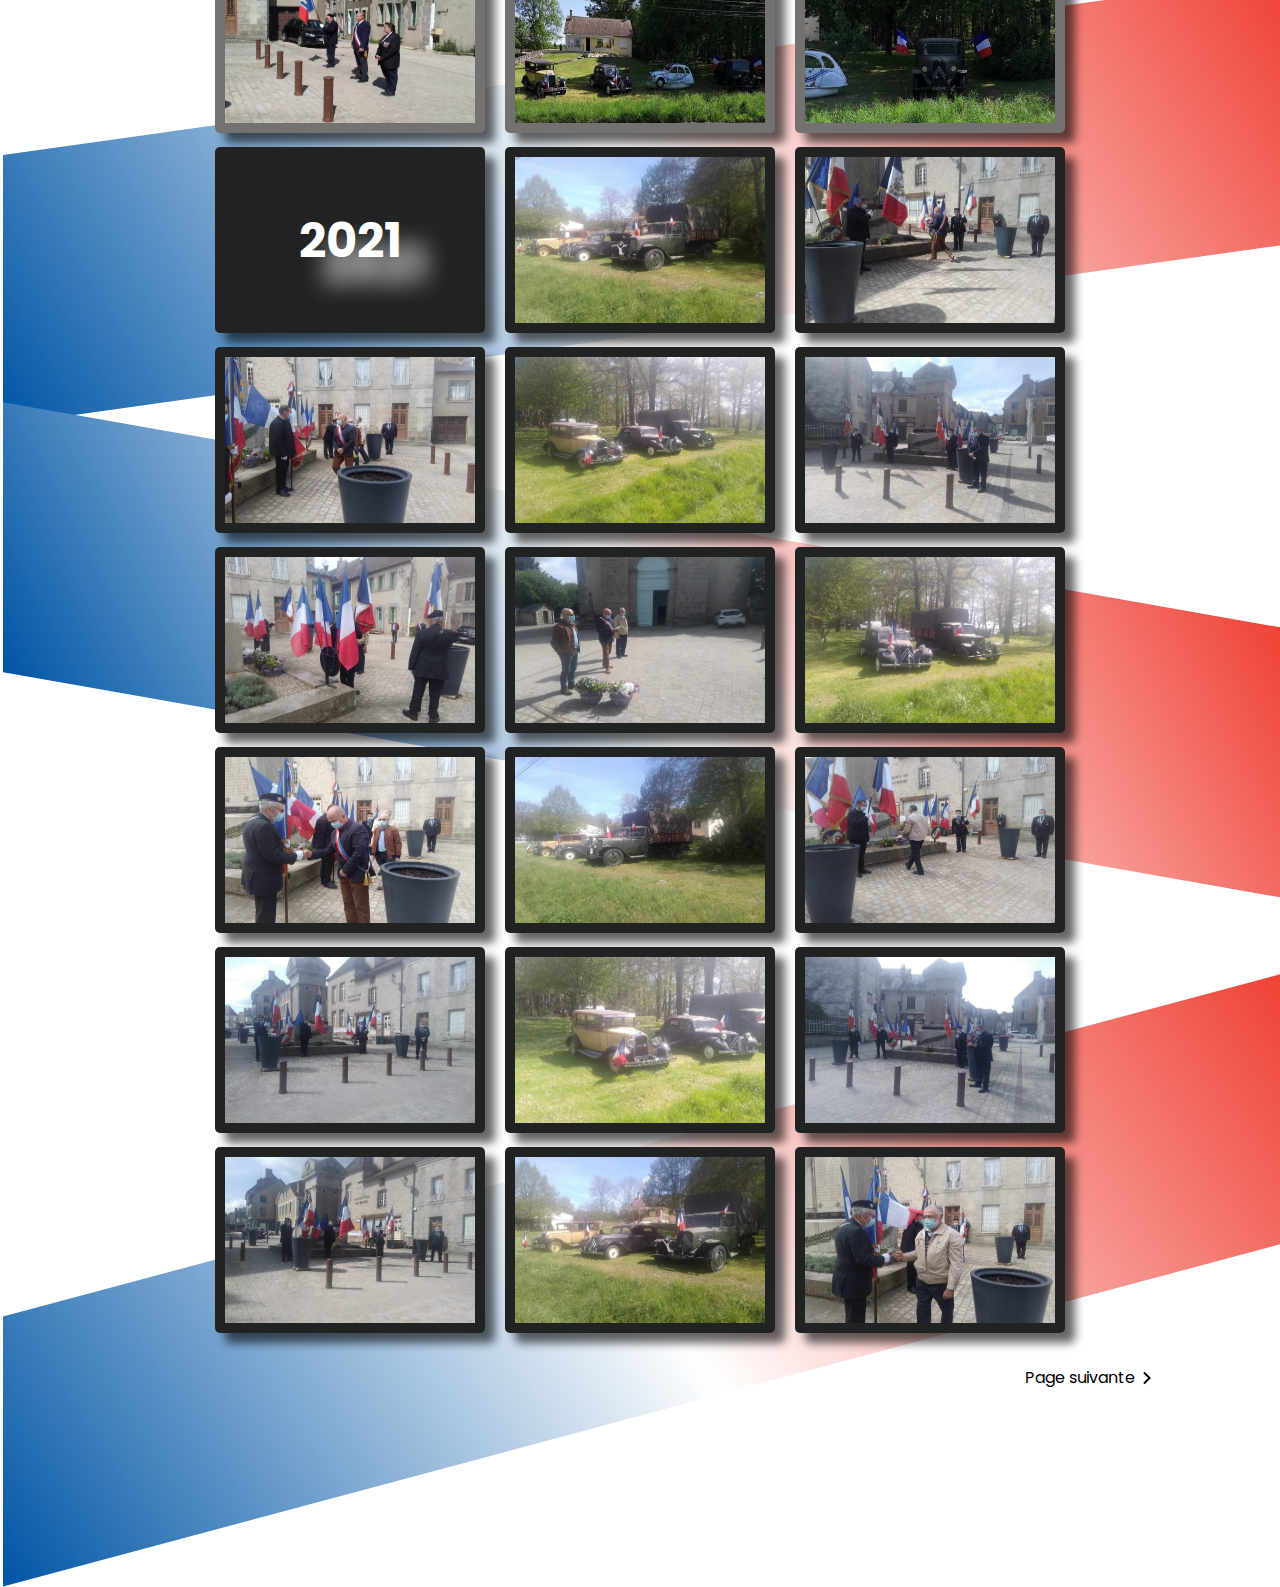
<file: photos.html>
<!DOCTYPE html>
<html lang="fr">

<head>
    <meta charset="UTF-8">
    <meta name="viewport" content="width=device-width, initial-scale=1.0">
    <title>Union Nationale des Combattants (UNC) 23</title>
    <meta description="Nous accueillons toutes les personnes contribuant ou ayant contribué à la défense de la France. Anciens combattants, soldats ou même civil sont les bienvenues">
    <link rel="stylesheet" href="./style.css">
    <link rel="stylesheet" href="./cadrePhoto3.css">
    <link rel="preconnect" href="https://fonts.googleapis.com">
    <link rel="preconnect" href="https://fonts.gstatic.com" crossorigin>
    <link href="https://fonts.googleapis.com/css2?family=Poppins:ital,wght@0,100;0,200;0,300;0,400;0,500;0,600;0,700;0,800;0,900;1,100;1,200;1,300;1,400;1,500;1,600;1,700;1,800;1,900&display=swap" rel="stylesheet">
</head>

<body class="flag">
    <div class="align-all">
        <header class="index-header">
            <div class="logo-barnav">
                <a href="./index.html" title="revenir à la page d'accueil">
                    <img src="./images/5f228142590000616b2d9551.png" alt="logo UNC">
                </a>
            </div>
            <p class="courtName">UNC 23</p>
            <div>
                <div>
                    <p class="name">Union nationale des combattants - Association départementale de la Creuse</p>
                </div>
                <nav>
                    <label for="toggle">☰</label>
                    <input type="checkbox" id="toggle">
                    <ul class="nav-list main_pages">
                        <li><a href="./index.html">Acceuil</a></li>
                        <li><a href="./inter-pres.html">Présentation</a></li>
                        <li><a href="./inter-events.html">Activités/Actualités</a></li>
                        <li><a href="./inter-adhesion.html">Qui peux adhérer ?</a></li>
                        <div class="delpictures">
                            <li><a href="./photos.html">Album photos</a></li>
                        </div>
                        <li><a href="javascript:void(
                        window.open(
                          'https://form.jotform.com/223182580692055',
                          'blank',
                          'scrollbars=yes,
                          toolbar=no,
                          width=700,
                          height=500'
                        )
                      )">Contacter-nous</a></li>
                    </ul>
                </nav>
            </div>
        </header>
        <main>
            <div class="grid-presentation">
                <h1>Album photos</h1>
                <div>
                    <p class="underbar">
                        <a href="#ligne-1">Année 2017</a> | <a href="#ligne-2">Année 2018</a> | <a href="#ligne-4">Année 2019</a> | <a href="#ligne-5">Année 2020</a> | <a href="#ligne-8">Année 2021</a> | <a href="./photos2.html#ligne-14">Année 2021 (suite)</a></p>
                </div>
            </div>
            <p class="page-pictures"><b>Page 1</b> | <a href="./photos2.html">Page 2</a></p>
            <div class="flagbar"></div>
            <div class="flagbar2"></div>
            <div class="flagbar3"></div>
            <div class="flagbar4"></div>
            <div class="flagbar5"></div>

            <div id="images-box">
                <!-- ligne 1 -->
                <div class="holder" id="ligne-1">
                    <div id="image-1" class="image-lightbox">
                        <p>2017</p>
                    </div>
                </div>
                <div class="holder">
                    <div id="image-2" class="image-lightbox">
                        <span class="close"><a href="#ligne-1">X</a></span>
                        <img src="./images/2017.le-thouraud-07.09.jpg" alt="07 septembre 2017 aux maquis du Thouraud à MAISONNISSES" title="07 septembre 2017 aux maquis du Thouraud à MAISONNISSES" />
                        <a class="expand" href="#image-2" title="07 septembre 2017 aux maquis du Thouraud à MAISONNISSES"></a>
                    </div>
                </div>
                <div class="holder">
                    <div id="image-3" class="image-lightbox">
                        <span class="close"><a href="#ligne-1">X</a></span>
                        <img src="./images/Album/2017.11.11.jpg" alt="11 novembre 2017 à SAINT MARTIAL LE MONT" title="11 novembre 2017 à SAINT MARTIAL LE MONT." />
                        <a class="expand" href="#image-3" title="11 novembre 2017 à SAINT MARTIAL LE MONT"></a>
                    </div>
                </div>

                <!-- Ligne 2 -->
                <div class="holder" id="ligne-2">
                    <div id="image-4" class="image-lightbox image-lightbox-even-year">
                        <p>2018</p>
                    </div>
                </div>
                <div class="holder">
                    <div id="image-5" class="image-lightbox image-lightbox-even-year">
                        <span class="close"><a href="#ligne-2">X</a></span>
                        <img src="./images/Album/martial-unc-2018.jpg" alt="Assemblée générale du 25 février 2018 à AHUN" title="Assemblée générale du 25 février 2018 à AHUN" />
                        <a class="expand" href="#image-5" title="Assemblée générale du 25 février 2018 à AHUN"></a>
                    </div>
                </div>
                <div class="holder">
                    <div id="image-6" class="image-lightbox image-lightbox-even-year">
                        <span class="close"><a href="#ligne-2">X</a></span>
                        <img src="./images/Album/ag-25.2.2018-17-unc.jpg" alt="Assemblée générale du 25 février 2018" title="Assemblée générale du 25 février 2018" />
                        <a class="expand" href="#image-6" title="Assemblée générale du 25 février 2018"></a>
                    </div>
                </div>

                <!-- ligne 3 -->
                <div class="holder" id="ligne-3">
                    <div id="image-7" class="image-lightbox image-lightbox-even-year">
                        <span class="close"><a href="#ligne-3">X</a></span>
                        <img src="./images/Album/2018.07.09.-bois-du-thourauds.jpg" alt="07 septembre 2018 aux maquis du Thouraud à MAISONNISSES" title="07 septembre 2018 aux maquis du Thouraud à MAISONNISSES" />
                        <a class="expand" href="#image-7" title="07 septembre 2018 aux maquis du Thouraud à MAISONNISSES"></a>
                    </div>
                </div>
                <div class="holder">
                    <div id="image-8" class="image-lightbox image-lightbox-even-year">
                        <span class="close"><a href="#ligne-3">X</a></span>
                        <img src="./images/Album/2018.22.09aubusson.jpg" alt="22 septembre 2018 à AUBUSSON" title="22 septembre 2018 à AUBUSSON" />
                        <a class="expand" href="#image-8" title="22 septembre 2018 à AUBUSSON"></a>
                    </div>
                </div>
                <div class="holder">
                    <div id="image-9" class="image-lightbox image-lightbox-even-year">
                        <span class="close"><a href="#ligne-3">X</a></span>
                        <img src="./images/Album/2018.25.09harkis-minute-de-silence-1.jpg" alt="25 septembre 2018 - La minutes de silence aux Harkis" title="25 septembre 2018 - La minutes de silence aux Harkis" />
                        <a class="expand" href="#image-9" title="25 septembre 2018 - Minutes de silence aux Harkis"></a>
                    </div>
                </div>

                <!-- ligne- 4 -->
                <div id="ligne-4" class="holder">
                    <div id="image-10" class="image-lightbox image-lightbox-even-year">
                        <span class="close"><a href="#ligne-4">X</a></span>
                        <img src="./images/Album/2018.11.11.jpg" alt="11 novembre 2018 à la Mairie d'AHUN" title="11 novembre 2018 à la Mairie d'AHUN" />
                        <a class="expand" href="#image-10" title="11 novembre 2018 à la Mairie d'AHUN"></a>
                    </div>
                </div>
                <div class="holder">
                    <div id="image-11" class="image-lightbox image-lightbox-even-year">
                        <span class="close"><a href="#ligne-4">X</a></span>
                        <img src="./images/Album/2018.11.11.poilus-ladapeyre.jpg" alt="11 novembre 2018, les poilus à LADAPEYRE" title="11 novembre 2018, les poilus à LADAPEYRE" />
                        <a class="expand" href="#image-11" title="11 novembre 2018, les poilus à LADAPEYRE"></a>
                    </div>
                </div>
                <div class="holder">
                    <div id="image-12" class="image-lightbox">
                        <p>2019</p>
                    </div>
                </div>

                <!-- ligne 5 -->
                <div class="holder" id="ligne-5">
                    <div id="image-13" class="image-lightbox">
                        <span class="close"><a href="#ligne-5">X</a></span>
                        <img src="./images/Album/2019.13.06.-indo-1.jpg" alt="13 juin 2019, honneur aux combattants en INDOCHINE" title="13 juin 2019, honneur aux combattants en INDOCHINE" />
                        <a class="expand" href="#image-13" title="13 juin 2019, honneur aux combattants en INDOCHINE"></a>
                    </div>
                </div>
                <div class="holder">
                    <div id="image-14" class="image-lightbox image-lightbox-even-year">
                        <p>2020</p>
                    </div>
                </div>
                <div class="holder ">
                    <div id="image-15" class="image-lightbox image-lightbox-even-year">
                        <span class="close "><a href="#ligne-5">X</a></span>
                        <img src="./images/Album/2020.09.02.ag1.jpg " alt="Assemblée générale du 09 février 2020 à la Mairie d 'AHUN" title="Assemblée générale du 09 février 2020 à la Mairie d'AHUN " />
                        <a class="expand " href="#image-15" title="Assemblée générale du 09 février 2020 à la Mairie d 'AHUN"></a>
                    </div>
                </div>

                <!-- ligne 6 -->
                <div class="holder" id="ligne-6">
                    <div id="image-16" class="image-lightbox image-lightbox-even-year">
                        <span class="close"><a href="#ligne-6">X</a></span>
                        <img src="./images/Album/2020.09.02.ag2.jpg" alt="Assemblée générale du 09 février 2020" title="Assemblée générale du 09 février 2020" />
                        <a class="expand" href="#image-16" title="Assemblée générale du 09 février 2020"></a>
                    </div>
                </div>
                <div class="holder">
                    <div id="image-17" class="image-lightbox image-lightbox-even-year">
                        <span class="close"><a href="#ligne-6">X</a></span>
                        <img src="./images/Album/2020.09.02.ag3.jpg" alt="09 février 2020, Assemblée générale et remise du diplôme de la Médaille Militaire par M. Pierre PAULY, Président de la SNEMM CREUSE, à Monsieur Guy THONNET" title="09 février 2020, Assemblée générale et remise du diplôme de la Médaille Militaire par M. Pierre PAULY, Président de la SNEMM CREUSE, à Monsieur Guy THONNET">
                        <a class="expand" href="#image-17" title="09 février 2020, Assemblée générale et remise du diplôme de la Médaille Militaire par M. Pierre PAULY, Président de la SNEMM CREUSE, à Monsieur Guy THONNET"></a>
                    </div>
                </div>
                <div class="holder">
                    <div id="image-18" class="image-lightbox image-lightbox-even-year">
                        <span class="close"><a href="#ligne-6">X</a></span>
                        <img src="./images/Album/8.5.20.2.jpg" alt="08 mai 2020, la cérémonie s'est déroulée à AHUN, en présence de M. PACAUD (Maire) Mme BORTOLUZZI (Présidente UNC - CREUSE) et Claude DOUZON (porte drapeau UNC). Compte tenu du contexte
                    sanitaire, il n 'y a pas eu de dépôt de gerbes mais juste un mot du Maire et une minute de silence.">
                        <a class="expand" href="#image-18" title="08 mai 2020, la cérémonie s'est déroulée à AHUN, en présence de M. PACAUD (Maire) Mme BORTOLUZZI (Présidente UNC - CREUSE) et Claude DOUZON (porte drapeau UNC). Compte tenu du contexte sanitaire,
                    il n 'y a pas eu de dépôt de gerbes mais juste un mot du Maire et une minute de silence"></a>
                    </div>
                </div>

                <!-- ligne 7 -->
                <div class="holder" id="ligne-7">
                    <div id="image-19" class="image-lightbox image-lightbox-even-year">
                        <span class="close"><a href="#ligne-7">X</a></span>
                        <img src="./images/Album/8.5.20.1.jpg" alt="08 mai 2020, la cérémonie s'est déroulée à AHUN, en présence de M. PACAUD (Maire) Mme BORTOLUZZI (Présidente UNC - CREUSE) et Claude DOUZON (porte drapeau UNC). Compte tenu du contexte
                    sanitaire, il n 'y a pas eu de dépôt de gerbes mais juste un mot du Maire et une minute de silence">
                        <a class="expand" href="#image-19" title="08 mai 2020, la cérémonie s'est déroulée à AHUN, en présence de M. PACAUD (Maire) Mme BORTOLUZZI (Présidente UNC - CREUSE) et Claude DOUZON (porte drapeau UNC). Compte tenu du contexte sanitaire,
                    il n 'y a pas eu de dépôt de gerbes mais juste un mot du Maire et une minute de silence"></a>
                    </div>
                </div>
                <div class="holder">
                    <div id="image-20" class="image-lightbox image-lightbox-even-year">
                        <span class="close"><a href="#ligne-7">X</a></span>
                        <img src="./images/Album/721.jpg" alt=" CV en Fête et anciennes voitures. Cette festivités a été annulée pour 2020. Merçi à M. Pierre FERET pour cette petite exposition, devant son domicile" title="CV en Fête et anciennes voitures. Cette festivités a été annulée pour 2020. Merçi à M. Pierre FERET pour cette petite exposition, devant son domicile">
                        <a class="expand" href="#image-20" title="CV en Fête et anciennes voitures. Cette festivités a été annulée pour 2020. Merçi à M. Pierre FERET pour cette petite exposition, devant son domicile"></a>
                    </div>
                </div>
                <div class="holder">
                    <div id="image-21" class="image-lightbox image-lightbox-even-year">
                        <span class="close"><a href="#ligne-7">X</a></span>
                        <img src="./images/Album/740.jpg" alt=" CV en Fête et anciennes voitures. Cette festivités a été annulée pour 2020. Merçi à M. Pierre FERET pour cette petite exposition, devant son domicile" title="CV en Fête et anciennes voitures. Cette festivités a été annulée pour 2020. Merçi à M. Pierre FERET pour cette petite exposition, devant son domicile">
                        <a class="expand" href="#image-21" title="CV en Fête et anciennes voitures. Cette festivités a été annulée pour 2020. Merçi à M. Pierre FERET pour cette petite exposition, devant son domicile"></a>
                    </div>
                </div>

                <!-- ligne 8 -->
                <div class="holder">
                    <div id="image-22" class="image-lightbox">
                        <p>2021</p>
                    </div>
                </div>
                <div class="holder" id="ligne-8">
                    <div id="image-23" class="image-lightbox">
                        <span class="close"><a href="#ligne-8">X</a></span>
                        <img src="./images/Album/08-01.jpeg" alt="08 mai 2021" title="8 mai 2021">
                        <a class="expand" href="#image-23" title="08 mai 2021 à AHUN"></a>
                    </div>
                </div>
                <div class="holder">
                    <div id="image-24" class="image-lightbox">
                        <span class="close"><a href="#ligne-8">X</a></span>
                        <img src="./images/Album/08-02.jpeg" alt="08 mai 2021 à AHUN" title="08 mai 2021 à AHUN">
                        <a class="expand" href="#image-24" title="08 mai 2021 à AHUN"></a>
                    </div>
                </div>

                <!-- ligne 9 -->
                <div id="ligne-9" class="holder">
                    <div id="image-25" class="image-lightbox">
                        <span class="close"><a href="#ligne-9">X</a></span>
                        <img src="./images/Album/08-03.jpeg" alt="08 mai 2021 à AHUN" title="08 mai 2021 à AHUN">
                        <a class="expand" href="#image-25" title="08 mai 2021 à AHUN"></a>
                    </div>
                </div>
                <div class="holder">
                    <div id="image-26" class="image-lightbox">
                        <span class="close"><a href="#ligne-9">X</a></span>
                        <img src="./images/Album/08-05.jpeg" alt="08 mai 2021 à AHUN" title="08 mai 2021 à AHUN">
                        <a class="expand" href="#image-26" title="08 mai 2021 à AHUN"></a>
                    </div>
                </div>
                <div class="holder">
                    <div id="image-27" class="image-lightbox">
                        <span class="close"><a href="#ligne-9">X</a></span>
                        <img src="./images/Album/08-07.jpeg" alt="08 mai 2021 à AHUN" title="08 mai 2021 à AHUN">
                        <a class="expand" href="#image-27" title="08 mai 2021 à AHUN"></a>
                    </div>
                </div>
                <!-- ligne 10 -->
                <div id="ligne-10" class="holder">
                    <div id="image-28" class="image-lightbox">
                        <span class="close"><a href="#ligne-10">X</a></span>
                        <img src="./images/Album/08-08.jpeg" alt="08 mai 2021 à AHUN" title="08 mai 2021 à AHUN">
                        <a class="expand" href="#image-28" title="08 mai 2021 à AHUN"></a>
                    </div>
                </div>
                <div class="holder">
                    <div id="image-29" class="image-lightbox">
                        <span class="close"><a href="#ligne-10">X</a></span>
                        <img src="./images/Album/08-09.jpeg" alt="08 mai 2021 à AHUN" title="08 mai 2021 à AHUN">
                        <a class="expand" href="#image-29" title="08 mai 2021 à AHUN"></a>
                    </div>
                </div>
                <div class="holder">
                    <div id="image-30" class="image-lightbox">
                        <span class="close"><a href="#ligne-10">X</a></span>
                        <img src="./images/Album/08-10.jpeg" alt="08 mai 2021 à AHUN" title="08 mai 2021 à AHUN">
                        <a class="expand" href="#image-30" title="08 mai 2021 à AHUN"></a>
                    </div>
                </div>

                <!-- ligne 11 -->
                <div id="ligne-11" class="holder">
                    <div id="image-31" class="image-lightbox">
                        <span class="close"><a href="#ligne-11">X</a></span>
                        <img src="./images/Album/08-11.jpeg" alt="08 mai 2021 à AHUN" title="08 mai 2021 à AHUN">
                        <a class="expand" href="#image-31" title="08 mai 2021 à AHUN"></a>
                    </div>
                </div>
                <div class="holder">
                    <div id="image-32" class="image-lightbox">
                        <span class="close"><a href="#ligne-11">X</a></span>
                        <img src="./images/Album/08-12.jpeg" alt="08 mai 2021 à AHUN" title="08 mai 2021 à AHUN">
                        <a class="expand" href="#image-32" title="08 mai 2021 à AHUN"></a>
                    </div>
                </div>
                <div class="holder">
                    <div id="image-33" class="image-lightbox">
                        <span class="close"><a href="#ligne-11">X</a></span>
                        <img src="./images/Album/08-13.jpeg" alt="08 mai 2021 à AHUN" title="08 mai 2021 à AHUN">
                        <a class="expand" href="#image-33" title="08 mai 2021 à AHUN"></a>
                    </div>
                </div>

                <!-- ligne 12 -->
                <div id="ligne-12" class="holder">
                    <div id="image-34" class="image-lightbox">
                        <span class="close"><a href="#ligne-12">X</a></span>
                        <img src="./images/Album/08-14.jpeg" alt="08 mai 2021 à AHUN" title="08 mai 2021 à AHUN">
                        <a class="expand" href="#image-34" title="08 mai 2021 à AHUN"></a>
                    </div>
                </div>
                <div class="holder">
                    <div id="image-35" class="image-lightbox">
                        <span class="close"><a href="#ligne-12">X</a></span>
                        <img src="./images/Album/08-15.jpeg" alt="08 mai 2021 à AHUN" title="08 mai 2021 à AHUN">
                        <a class="expand" href="#image-35" title="08 mai 2021 à AHUN"></a>
                    </div>
                </div>
                <div class="holder">
                    <div id="image-36" class="image-lightbox">
                        <span class="close"><a href="#ligne-12">X</a></span>
                        <img src="./images/Album/08-16.jpeg" alt="08 mai 2021 à AHUN" title="08 mai 2021 à AHUN">
                        <a class="expand" href="#image-36" title="08 mai 2021 à AHUN"></a>
                    </div>
                </div>

                <!-- ligne 13 -->
                <div id="ligne-13" class="holder">
                    <div id="image-37" class="image-lightbox">
                        <span class="close"><a href="#ligne-13">X</a></span>
                        <img src="./images/Album/08-17.jpeg" alt="08 mai 2021 à AHUN" title="08 mai 2021 à AHUN">
                        <a class="expand" href="#image-37" title="08 mai 2021 à AHUN"></a>
                    </div>
                </div>
                <div class="holder">
                    <div id="image-38" class="image-lightbox">
                        <span class="close"><a href="#ligne-13">X</a></span>
                        <img src="./images/Album/08-18.jpeg" alt="08 mai 2021 à AHUN" title="08 mai 2021 à AHUN">
                        <a class="expand" href="#image-38" title="08 mai 2021 à AHUN"></a>
                    </div>
                </div>
                <div class="holder">
                    <div id="image-39" class="image-lightbox">
                        <span class="close"><a href="#ligne-13">X</a></span>
                        <img src="./images/Album/08-19.jpeg" alt="08 mai 2021 à AHUN" title="08 mai 2021 à AHUN">
                        <a class="expand" href="#image-39" title="08 mai 2021 à AHUN"></a>
                    </div>
                </div>

            </div>
            <div class="next-page">
                <a href="./photos2.html">Page suivante</a>
                <img src="./images/arrow-right-s-line.png" />
            </div>
        </main>
    </div>
</body>

</html>
</file>
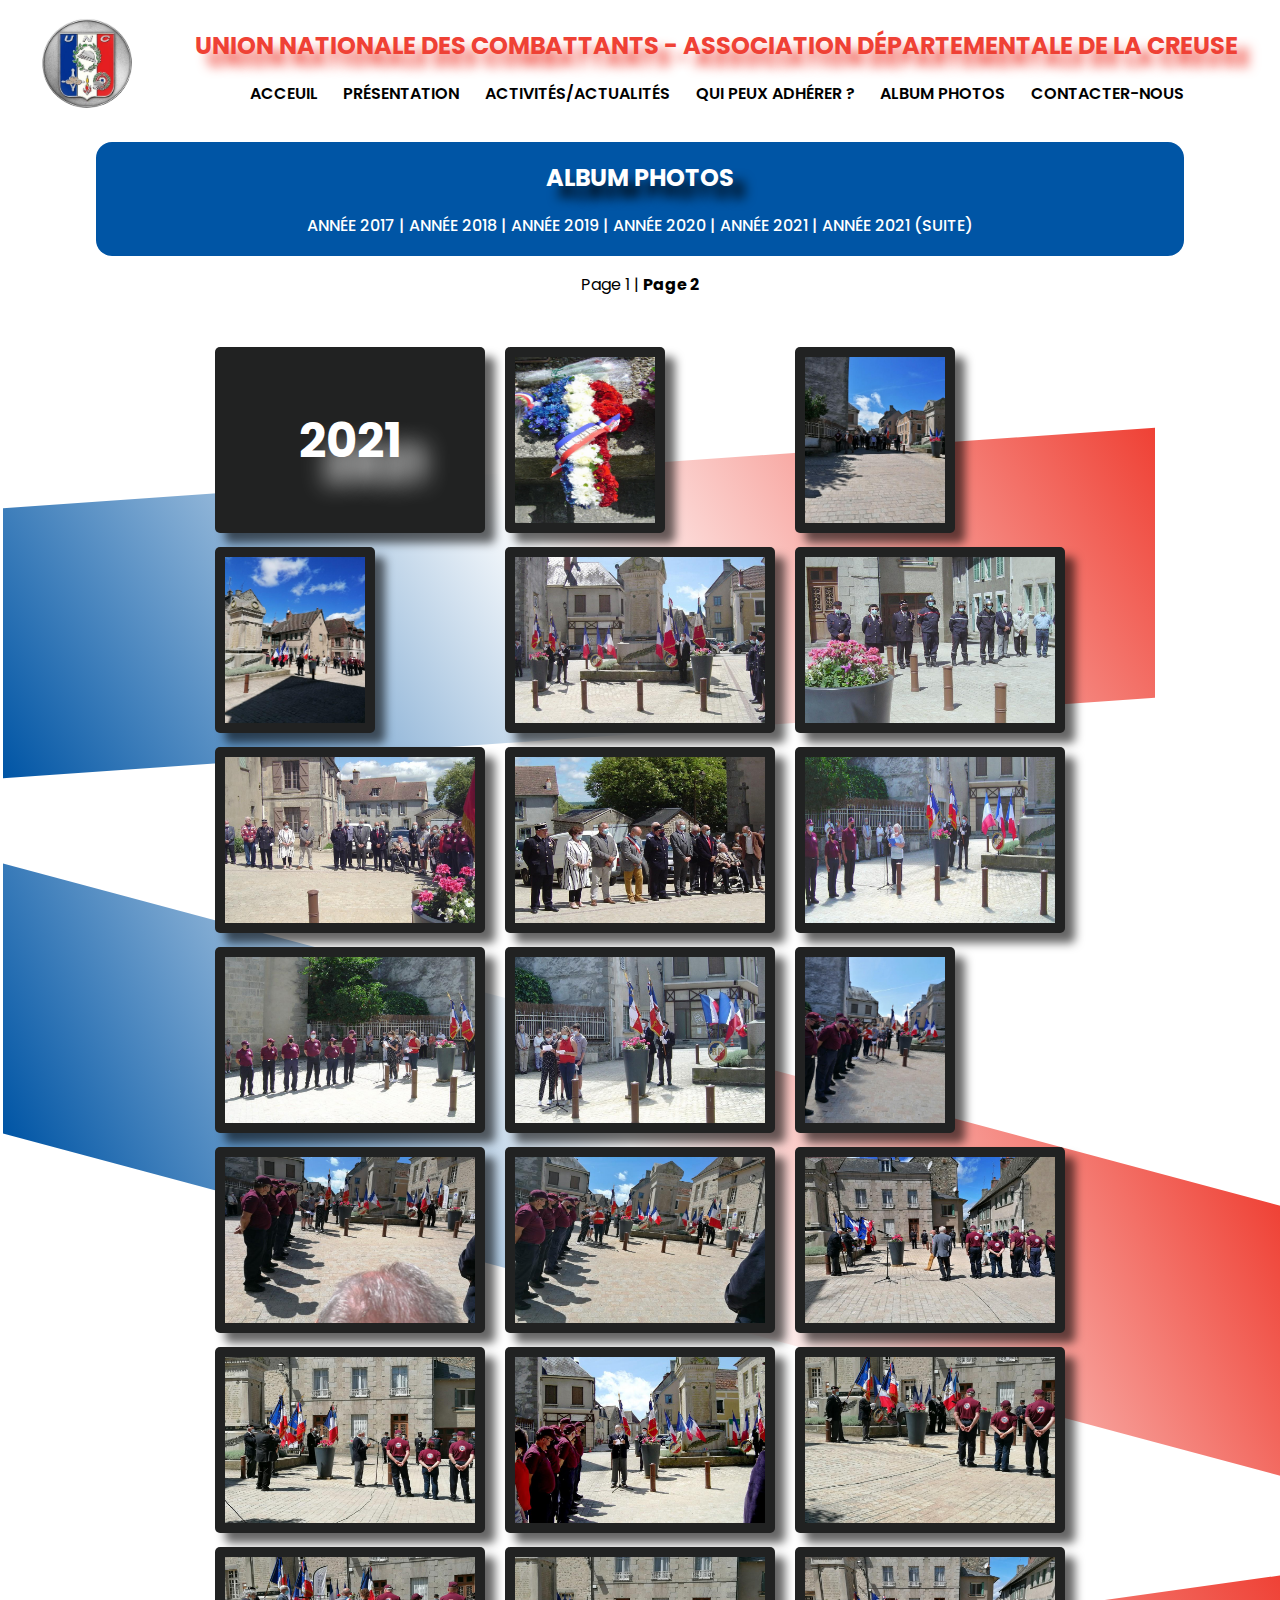
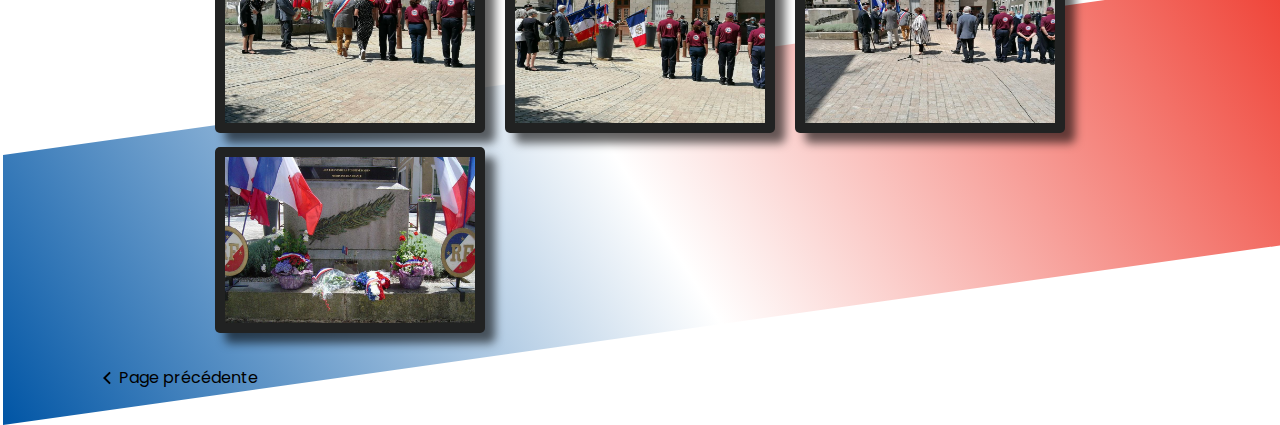
<file: photos2.html>
<!DOCTYPE html>
<html lang="fr">

<head>
    <meta charset="UTF-8">
    <meta name="viewport" content="width=device-width, initial-scale=1.0">
    <title>Union Nationale des Combattants (UNC) 23</title>
    <meta description="Nous accueillons toutes les personnes contribuant ou ayant contribué à la défense de la France. Anciens combattants, soldats ou même civil sont les bienvenues">
    <link rel="stylesheet" href="./style.css">
    <link rel="stylesheet" href="./cadrePhoto3.css">
    <link rel="preconnect" href="https://fonts.googleapis.com">
    <link rel="preconnect" href="https://fonts.gstatic.com" crossorigin>
    <link href="https://fonts.googleapis.com/css2?family=Poppins:ital,wght@0,100;0,200;0,300;0,400;0,500;0,600;0,700;0,800;0,900;1,100;1,200;1,300;1,400;1,500;1,600;1,700;1,800;1,900&display=swap" rel="stylesheet">
</head>

<body class="flag">
    <div class="align-all">
        <header class="index-header">
            <div class="logo-barnav">
                <a href="./index.html" title="revenir à la page d'accueil">
                    <img src="./images/5f228142590000616b2d9551.png" alt="logo UNC">
                </a>
            </div>
            <p class="courtName">UNC 23</p>
            <div>
                <div>
                    <p class="name">Union nationale des combattants - Association départementale de la Creuse</p>
                </div>
                <nav>
                    <label for="toggle">☰</label>
                    <input type="checkbox" id="toggle">
                    <ul class="nav-list main_pages">
                        <li><a href="./index.html">Acceuil</a></li>
                        <li><a href="./inter-pres.html">Présentation</a></li>
                        <li><a href="./inter-events.html">Activités/Actualités</a></li>
                        <li><a href="./inter-adhesion.html">Qui peux adhérer ?</a></li>
                        <div class="delpictures">
                            <li><a href="./photos.html">Album photos</a></li>
                        </div>
                        <li><a href="javascript:void(
                        window.open(
                          'https://form.jotform.com/223182580692055',
                          'blank',
                          'scrollbars=yes,
                          toolbar=no,
                          width=700,
                          height=500'
                        )
                      )">Contacter-nous</a></li>
                    </ul>
                </nav>
            </div>
        </header>
        <main>
            <div class="grid-presentation">
                <h1>Album photos</h1>
                <div>
                    <p class="underbar">
                        <a href="./photos.html#ligne-1">Année 2017</a> | <a href="./photos.html#ligne-2">Année 2018</a> | <a href="./photos.html#ligne-4">Année 2019</a> | <a href="./photos.html#ligne-5">Année 2020</a> | <a href="./photos.html#ligne-8">Année 2021</a>                        | <a href="./photos2.html#ligne-14">Année 2021 (suite)</a></p>
                </div>
            </div>
            <p class="page-pictures"><a href="./photos.html">Page 1</a> | <b>Page 2</b></p>

            <div class="flagbar"></div>
            <div class="flagbar2"></div>
            <div class="flagbar3"></div>

            <div id="images-box">

                <!-- ligne 14 -->
                <div class="holder">
                    <div id="image-40" class="image-lightbox">
                        <p>2021</p>
                    </div>
                </div>
                <div id="ligne-14" class="holder-portrait">
                    <div id="image-41" class="image-lightbox">
                        <span class="close"><a href="#ligne-14">X</a></span>
                        <img src="./images/Album/a01-la-gerbe.jpg" alt="18 juin 2021 à AHUN" title="18 juin 2021 à AHUN">
                        <a class="expand" href="#image-41" title="18 juin 2021 à AHUN"></a>
                    </div>
                </div>
                <div class="holder-portrait">
                    <div id="image-42" class="image-lightbox">
                        <span class="close"><a href="#ligne-14">X</a></span>
                        <img src="./images/Album/a02.jpg" alt="18 juin 2021 à AHUN" title="18 juin 2021 à AHUN">
                        <a class="expand" href="#image-42" title="18 juin 2021 à AHUN"></a>
                    </div>
                </div>

                <!-- ligne 15 -->
                <div class="holder-portrait" id="ligne-15">
                    <div id="image-43" class="image-lightbox">
                        <span class="close"><a href="#ligne-15">X</a></span>
                        <img src="./images/Album/a04.jpg" alt="18 juin 2021 à AHUN" title="18 juin 2021 à AHUN">
                        <a class="expand" href="#image-43" title="18 juin 2021 à AHUN"></a>
                    </div>
                </div>
                <div class="holder">
                    <div id="image-44" class="image-lightbox">
                        <span class="close"><a href="#ligne-15">X</a></span>
                        <img src="./images/Album/a05.jpg" alt="18 juin 2021 à AHUN" title="18 juin 2021 à AHUN">
                        <a class="expand" href="#image-44" title="18 juin 2021 à AHUN"></a>
                    </div>
                </div>
                <div class="holder">
                    <div id="image-45" class="image-lightbox">
                        <span class="close"><a href="#ligne-15">X</a></span>
                        <img src="./images/Album/a06.jpg" alt="18 juin 2021 à AHUN" title="18 juin 2021 à AHUN">
                        <a class="expand" href="#image-45" title="18 juin 2021 à AHUN"></a>
                    </div>
                </div>

                <!-- ligne 16 -->
                <div class="holder" id="ligne-16">
                    <div id="image-46" class="image-lightbox">
                        <span class="close"><a href="#ligne-16">X</a></span>
                        <img src="./images/Album/a07.jpg" alt="18 juin 2021 à AHUN" title="18 juin 2021 à AHUN">
                        <a class="expand" href="#image-46" title="18 juin 2021 à AHUN"></a>
                    </div>
                </div>
                <div class="holder">
                    <div id="image-47" class="image-lightbox">
                        <span class="close"><a href="#ligne-16">X</a></span>
                        <img src="./images/Album/a08.jpg" alt="18 juin 2021 à AHUN" title="18 juin 2021 à AHUN">
                        <a class="expand" href="#image-47" title="18 juin 2021 à AHUN"></a>
                    </div>
                </div>
                <div class="holder">
                    <div id="image-48" class="image-lightbox">
                        <span class="close"><a href="#ligne-16">X</a></span>
                        <img src="./images/Album/a11.jpg" alt="18 juin 2021 à AHUN" title="18 juin 2021 à AHUN">
                        <a class="expand" href="#image-48" title="18 juin 2021 à AHUN"></a>
                    </div>
                </div>

                <!-- ligne 17 -->
                <div class="holder" id="ligne-17">
                    <div id="image-49" class="image-lightbox">
                        <span class="close"><a href="#ligne-17">X</a></span>
                        <img src="./images/Album/a12.jpg" alt="18 juin 2021 à AHUN" title="18 juin 2021 à AHUN">
                        <a class="expand" href="#image-49" title="18 juin 2021 à AHUN"></a>
                    </div>
                </div>
                <div class="holder">
                    <div id="image-50" class="image-lightbox">
                        <span class="close"><a href="#ligne-17">X</a></span>
                        <img src="./images/Album/a13.jpg" alt="18 juin 2021 à AHUN" title="18 juin 2021 à AHUN">
                        <a class="expand" href="#image-50" title="18 juin 2021 à AHUN"></a>
                    </div>
                </div>
                <div class="holder-portrait">
                    <div id="image-51" class="image-lightbox">
                        <span class="close"><a href="#ligne-17">X</a></span>
                        <img src="./images/Album/a14.jpg" alt="18 juin 2021 à AHUN" title="18 juin 2021 à AHUN">
                        <a class="expand" href="#image-51" title="18 juin 2021 à AHUN"></a>
                    </div>
                </div>

                <!-- ligne 18 -->
                <div class="holder" id="ligne-18">
                    <div id="image-52" class="image-lightbox">
                        <span class="close"><a href="#ligne-18">X</a></span>
                        <img src="./images/Album/a15.jpg" alt="18 juin 2021 à AHUN" title="18 juin 2021 à AHUN">
                        <a class="expand" href="#image-52" title="18 juin 2021 à AHUN"></a>
                    </div>
                </div>
                <div class="holder">
                    <div id="image-53" class="image-lightbox">
                        <span class="close"><a href="#ligne-18">X</a></span>
                        <img src="./images/Album/a16.jpg" alt="18 juin 2021 à AHUN" title="18 juin 2021 à AHUN">
                        <a class="expand" href="#image-53" title="18 juin 2021 à AHUN"></a>
                    </div>
                </div>
                <div class="holder">
                    <div id="image-54" class="image-lightbox">
                        <span class="close"><a href="#ligne-18">X</a></span>
                        <img src="./images/Album/a17.jpg" alt="18 juin 2021 à AHUN" title="18 juin 2021 à AHUN">
                        <a class="expand" href="#image-54" title="18 juin 2021 à AHUN"></a>
                    </div>
                </div>

                <!-- ligne 19 -->
                <div class="holder" id="ligne-19">
                    <div id="image-55" class="image-lightbox">
                        <span class="close"><a href="#ligne-19">X</a></span>
                        <img src="./images/Album/a19.jpg" alt="18 juin 2021 à AHUN" title="18 juin 2021 à AHUN">
                        <a class="expand" href="#image-55" title="18 juin 2021 à AHUN"></a>
                    </div>
                </div>
                <div class="holder">
                    <div id="image-56" class="image-lightbox">
                        <span class="close"><a href="#ligne-19">X</a></span>
                        <img src="./images/Album/a20.jpg" alt="18 juin 2021 à AHUN" title="18 juin 2021 à AHUN">
                        <a class="expand" href="#image-56" title="18 juin 2021 à AHUN"></a>
                    </div>
                </div>
                <div class="holder">
                    <div id="image-57" class="image-lightbox">
                        <span class="close"><a href="#ligne-19">X</a></span>
                        <img src="./images/Album/a21.jpg" alt="18 juin 2021 à AHUN" title="18 juin 2021 à AHUN">
                        <a class="expand" href="#image-57" title="18 juin 2021 à AHUN"></a>
                    </div>
                </div>

                <!-- ligne 20 -->
                <div class="holder" id="ligne-20">
                    <div id="image-58" class="image-lightbox">
                        <span class="close"><a href="#ligne-20">X</a></span>
                        <img src="./images/Album/a22.jpg" alt="18 juin 2021 à AHUN" title="18 juin 2021 à AHUN">
                        <a class="expand" href="#image-58" title="18 juin 2021 à AHUN"></a>
                    </div>
                </div>
                <div class="holder">
                    <div id="image-59" class="image-lightbox">
                        <span class="close"><a href="#ligne-20">X</a></span>
                        <img src="./images/Album/a23.jpg" alt="18 juin 2021 à AHUN" title="18 juin 2021 à AHUN">
                        <a class="expand" href="#image-59" title="18 juin 2021 à AHUN"></a>
                    </div>
                </div>
                <div class="holder">
                    <div id="image-60" class="image-lightbox">
                        <span class="close"><a href="#ligne-20">X</a></span>
                        <img src="./images/Album/a25.jpg" alt="18 juin 2021 à AHUN" title="18 juin 2021 à AHUN">
                        <a class="expand" href="#image-60" title="18 juin 2021 à AHUN"></a>
                    </div>
                </div>

                <!-- ligne 21 -->
                <div id="ligne-21" class="holder">
                    <div id="image-61" class="image-lightbox">
                        <span class="close"><a href="#ligne-20">X</a></span>
                        <img src="./images/Album/a27.jpg" alt="18 juin 2021 à AHUN" title="18 juin 2021 à AHUN">
                        <a class="expand" href="#image-61" title="18 juin 2021 à AHUN"></a>
                    </div>
                </div>

            </div>
            <div class="return-page">
                <img src="./images/arrow-left-s-line.png" />
                <a href="./photos.html">Page précédente</a>
            </div>
        </main>
    </div>
</body>

</html>
</file>
<file: style.css>
/* Couleurs : */
    /* Bleu : rgb (0, 85, 164) */
    /* Blanc : rgb (255, 255, 255) */
    /* Rouge : rgb (239, 65, 53) */
    /*.flag {
        background: linear-gradient(60deg, rgb(0, 85, 165), rgb(255, 255, 255), rgb(239, 65, 53));
    }*/
    /* Général */
    
    * {
        margin: 0;
        padding: 0;
        list-style-type: none;
        text-decoration: none;
    }
    
    * {
        font-family: 'Poppins', sans-serif;
        font-size: 1em;
    }
    
    body {
        display: flex;
        flex-direction: column;
        align-items: center;
    }
    /* Page index */
    
    .name,
    .courtName {
        font-weight: 700;
        font-size: 1.5em;
        text-transform: uppercase;
        color: rgb(239, 65, 53);
        text-shadow: 0.5em 0.5em 0.5em rgb(239, 65, 53);
        text-align: center;
    }
    
    .index-header {
        display: flex;
        flex-direction: row;
        align-items: center;
        gap: 2vw;
        margin: 3vh 3vw;
        margin-top: 2vh;
    }
    
    .logo,
    .logo-barnav {
        width: 10vw;
    }
    
    .logo img,
    .logo-barnav img {
        max-width: 90px;
        border-radius: 100%;
    }
    
    .logo-barnav img:hover {
        opacity: 0.7;
    }
    
    label,
    #toggle {
        display: none;
    }
    
    .nav-list {
        display: flex;
        flex-direction: row;
        justify-content: center;
        gap: 2vw;
        font-weight: 600;
    }
    
    .nav-list li {
        text-transform: uppercase;
    }
    
    .nav-list li:hover {
        opacity: 0.5;
    }
    
    .nav-list a {
        color: black;
    }
    
    .index-title {
        font-size: 1em;
        font-weight: 500;
        text-shadow: 0.5em 0.5em 0.5em black;
    }
    
    .article {
        height: 25vh;
    }
    
    .presentation-menu,
    .adhesion-menu,
    .photos-menu {
        z-index: 0;
    }
    
    .presentation-menu,
    .photos-menu {
        display: flex;
        flex-direction: row;
        background-color: rgb(0, 85, 164);
        color: rgb(255, 255, 255)
    }
    
    .buttom {
        margin: 3vh 3vw;
        margin-left: 4vw;
    }
    
    .presentation-article {
        display: flex;
        flex-direction: column;
        width: 50%;
        font-weight: 600;
    }
    
    .presentation-article button,
    .photos-article button {
        background-color: rgb(255, 255, 255);
        color: rgb(0, 85, 164);
    }
    
    .presentation-article button:hover,
    .photos-article button:hover {
        background-color: rgb(239, 65, 53);
        color: rgb(255, 255, 255);
    }
    
    .buttom {
        text-align: center;
        padding: 1vw;
        border-radius: 30px;
        position: relative;
        top: -1vw;
        width: 30vw;
    }
    
    .buttom:hover {
        font-weight: 600;
        opacity: 0.8;
    }
    
    .tablespace {
        position: relative;
        top: -1vh;
        left: 5vw;
        background: linear-gradient(60deg, rgb(0, 85, 165), rgb(255, 255, 255), rgb(239, 65, 53));
        height: 69.5vh;
        width: 30%;
        padding: 1vh 1vw;
        padding-bottom: 10vh;
        border-radius: 10px;
        z-index: 1;
    }
    
    .tablespace img {
        position: relative;
        border-radius: 30px;
    }
    
    .index-photo1 img,
    .index-photo2 img {
        height: 40vh;
        width: 30vw;
        object-fit: cover;
    }
    
    .index-photo1 img {
        top: 4vh;
        left: -6vw;
        rotate: -2deg;
    }
    
    .index-photo2 img {
        left: 6vw;
        rotate: 4deg;
    }
    
    .adhesion-menu,
    .photos-menu,
    .presentation-menu {
        height: 26vh;
    }
    
    .adhesion-menu p,
    .photos-menu p,
    .presentation-menu p {
        margin: 3vh 3vw;
        margin-left: 4vw;
    }
    
    .adhesion-menu button:hover {
        background-color: rgb(0, 85, 165);
        color: rgb(255, 255, 255)
    }
    
    .activites-menu {
        background-color: rgb(239, 65, 53);
        margin: 5vh 5vw;
        border-radius: 16px;
    }
    
    .activites-menu p {
        padding-top: 1vh;
        text-align: center;
        color: rgb(255, 255, 255);
    }
    
    .photos-menu {
        position: relative;
        background-color: rgb(0, 85, 165);
        bottom: 2.5vh;
    }
    
    @font-face {
        font-family: ultra;
        src: url(path/to/font/file/ultra) format('woff2');
        font-weight: 700;
        font-style: normal;
        font-display: swap;
    }
    
    .warp__placeholder {
        position: absolute;
        color: transparent;
        font-size: 2em;
    }
    
    .warp {
        display: block;
        position: relative;
        font: 700 2em/1 ultra;
        top: -10vh;
        left: -9vw;
        color: #bcd9b2;
        z-index: 3;
    }
    
    [class*='warp__'] {
        display: block;
        position: absolute;
    }
    
    .warp__0 {
        transform-origin: 50% -0.438rem;
        transform: translate(1.868rem, 11.184rem) rotate(-1.292051rad);
    }
    
    .warp__1 {
        transform-origin: 50% -0.438rem;
        transform: translate(2.752rem, 9.117rem) rotate(-1.035547rad);
    }
    
    .warp__2 {
        transform-origin: 50% -0.438rem;
        transform: translate(4.316rem, 7.665rem) rotate(-0.812159rad);
    }
    
    .warp__3 {
        transform-origin: 50% -0.438rem;
        transform: translate(5.26rem, 6.651rem) rotate(-0.624123rad);
    }
    
    .warp__4 {
        transform-origin: 50% -0.438rem;
        transform: translate(6.806rem, 5.738rem) rotate(-0.41014rad);
    }
    
    .warp__5 {
        transform-origin: 50% -0.438rem;
        transform: translate(8.599rem, 5.175rem) rotate(-0.21124rad);
    }
    
    .warp__6 {
        transform-origin: 50% -0.438rem;
        transform: translate(10.405rem, 4.959rem) rotate(-0.016804rad);
    }
    
    .warp__7 {
        transform-origin: 50% -0.438rem;
        transform: translate(12.431rem, 5.246rem) rotate(0.241687rad);
    }
    
    .warp__8 {
        transform-origin: 50% -0.438rem;
        transform: translate(15.256rem, 6.451rem) rotate(0.569786rad);
    }
    
    .warp__9 {
        transform-origin: 50% -0.438rem;
        transform: translate(17.715rem, 8.095rem) rotate(0.860504rad);
    }
    
    .warp__10 {
        transform-origin: 50% -0.438rem;
        transform: translate(18.826rem, 9.681rem) rotate(1.0848rad);
    }
    
    .warp__11 {
        transform-origin: 50% -0.438rem;
        transform: translate(19.492rem, 11.526rem) rotate(1.301085rad);
    }
    
    .warp__12 {
        transform-origin: 50% -0.438rem;
        transform: translate(19.75rem, 13.601rem) rotate(1.499032rad);
    }
    
    .warp__13 {
        transform-origin: 50% -0.438rem;
        transform: translate(19.874rem, 15.709rem) rotate(-4.607593rad);
    }
    
    .warp__14 {
        transform-origin: 50% -0.438rem;
        transform: translate(19.736rem, 17.409rem) rotate(-4.434134rad);
    }
    
    .warp__15 {
        transform-origin: 50% -0.438rem;
        transform: translate(19.011rem, 18.947rem) rotate(-4.242346rad);
    }
    
    .warp__16 {
        transform-origin: 50% -0.438rem;
        transform: translate(17.839rem, 20.516rem) rotate(-4.003829rad);
    }
    
    .warp__17 {
        transform-origin: 50% -0.438rem;
        transform: translate(16.116rem, 21.936rem) rotate(-3.734473rad);
    }
    
    .warp__18 {
        transform-origin: 50% -0.438rem;
        transform: translate(14.807rem, 22.814rem) rotate(-3.513835rad);
    }
    
    .warp__19 {
        transform-origin: 50% -0.438rem;
        transform: translate(12.995rem, 23.284rem) rotate(-3.334652rad);
    }
    
    .warp__20 {
        transform-origin: 50% -0.438rem;
        transform: translate(10.815rem, 23.47rem) rotate(-3.13415rad);
    }
    
    .warp__21 {
        transform-origin: 50% -0.438rem;
        transform: translate(8.94rem, 23.255rem) rotate(-2.938209rad);
    }
    
    .warp__22 {
        transform-origin: 50% -0.438rem;
        transform: translate(6.754rem, 22.623rem) rotate(-2.730199rad);
    }
    
    .warp__23 {
        transform-origin: 50% -0.438rem;
        transform: translate(4.705rem, 21.448rem) rotate(-2.48016rad);
    }
    
    .warp__24 {
        transform-origin: 50% -0.438rem;
        transform: translate(3.238rem, 19.826rem) rotate(-2.209965rad);
    }
    
    .warp__25 {
        transform-origin: 50% -0.438rem;
        transform: translate(2.37rem, 18.076rem) rotate(-1.964763rad);
    }
    
    .warp__26 {
        transform-origin: 50% -0.438rem;
        transform: translate(1.66rem, 16.123rem) rotate(-1.734545rad);
    }
    
    .footer {
        position: relative;
        height: 2vh;
        text-align: center;
        bottom: 1vh
    }
    
    .footer a {
        color: black;
    }
    
    .footer a:hover {
        opacity: 0.5;
    }
    
    @media screen and (max-width:720px) {
        .courtName {
            font-size: 3em;
            text-align: center;
            width: 100%;
        }
        .name {
            display: none;
        }
        .footer {
            top: 60vh;
        }
        .index-photo1,
        .index-photo2 {
            height: auto;
            width: 90vw;
        }
        .tablespace {
            display: none;
        }
    }
    
    @media screen and (min-width:721px) {
        .courtName {
            display: none;
        }
    }
    
    @media screen and (max-width:959px) {
        .background-phone {
            height: 100vh;
            width: 100vw;
            position: fixed;
            top: 0vh;
            left: 0vw;
            background-image: url(./images/5f228142590000616b2d9551.png);
            background-position: center;
            background-size: 200vw 100vh;
            background-repeat: no-repeat;
            opacity: 0.2;
            z-index: -2;
        }
        .presentation-article,
        .adhesion-menu,
        .photos-menu {
            display: none;
        }
        .presentation-menu {
            background: transparent;
        }
        .nav-list {
            display: flex;
            flex-direction: column;
        }
        .tablespace {
            top: 0vh;
            left: 34vw;
        }
        nav {
            height: 60px;
        }
        nav .main_pages {
            display: none;
            flex-direction: column;
            background: #48435C;
            height: 250px;
        }
        nav .main_pages li a {
            width: 50%;
            text-transform: initial;
            padding: 1em;
        }
        label {
            width: 30px;
            display: flex;
            justify-content: center;
            align-items: center;
            margin: 0 auto;
            font-size: 40px;
            color: black;
            cursor: pointer;
        }
        #toggle:checked+.main_pages {
            display: flex;
            position: relative;
            z-index: 500;
        }
        .footer-index {
            top: 57vh;
            text-align: center;
        }
    }
    
    @media screen and (max-width:1120px) {
        .logo,
        .logo-barnav {
            display: none;
        }
    }
    
    @media screen and (max-width:1247px) {
        .warp {
            display: none;
        }
    }
    
    @media screen and (min-width:1458px) {
        .index-title {
            font-size: 1.5em;
        }
    }
    
    @media screen and (min-width:1718px) {
        .name {
            font-size: 2em;
        }
    }
    /* Page adhesion */
    
    .grid {
        display: flex;
        flex-direction: column;
        position: relative;
        width: 80vw;
        background-color: rgb(0, 85, 165);
        color: rgb(255, 255, 255);
        gap: 1vh 1vw;
        padding: 2vh 2w;
        border-radius: 16px;
        margin-bottom: 2vw;
    }
    
    .grid b {
        text-shadow: 0.5em 0.5em 0.5em black;
    }
    
    .grid ul li {
        list-style-type: disc;
    }
    
    .link {
        font-weight: 700;
        color: rgb(255, 255, 255)
    }
    
    .link:hover {
        opacity: 0.5;
    }
    /* Pages presentation, activites, adhesion, mentions, necro */
    
    .arrowup {
        position: relative;
        left: 7vw;
        display: flex;
        flex-direction: row;
        align-items: center;
        color: black
    }
    
    .arrowup:hover {
        opacity: 0.5;
    }
    
    .grid-presentation {
        display: flex;
        flex-direction: column;
        position: relative;
        width: 81vw;
        background-color: rgb(0, 85, 165);
        color: rgb(255, 255, 255);
        padding: 2vh 2vw;
        border-radius: 16px;
        text-align: justify;
        margin: 1em auto;
    }
    
    .underbar {
        position: relative;
        top: 2vh;
        text-align: center;
        text-transform: uppercase;
        font-weight: 500;
    }
    
    .underbar a {
        color: rgb(255, 255, 255)
    }
    
    .underbar a:hover {
        opacity: 0.5;
    }
    
    .footer-pres {
        margin-top: 4vh;
    }
    
    .grid-presentation h1 {
        font-size: 1.5em;
        text-transform: uppercase;
        text-align: center;
    }
    
    .grid-presentation h2 {
        font-size: 1.3em;
        text-transform: uppercase;
        margin-bottom: 1vh;
    }
    
    .grid-presentation h1,
    h2,
    h3 {
        text-shadow: 0.5em 0.5em 0.5em black;
    }
    
    .grid-presentation h3,
    p {
        margin-bottom: 2vh;
    }
    
    .grid-presentation img {
        width: 20vw;
        border-radius: 16px;
        margin-right: 2vw;
        margin-bottom: 1vh;
        margin-left: 2vw;
    }
    
    .circle img {
        border-radius: 100%;
    }
    
    @media screen and (max-width: 720px) {
        .grid-presentation {
            margin: 1em 2em;
        }
        .grid-presentation img {
            min-width: 150px;
        }
        .grid-presentation h1 {
            font-size: 1.2em;
        }
        .grid-presentation h2 {
            font-size: 1em;
        }
        .footer-page {
            position: relative;
            top: 1em;
        }
    }
    /* Page contact */
    
    .grid-presentation input,
    .grid-presentation textarea {
        margin-bottom: 1em;
        background-color: rgb(224, 205, 205);
    }
    
    .button {
        margin-top: 2em;
        text-align: center;
    }
    
    .button-deco {
        padding: 1em 2em;
        background: rgb(255, 255, 255);
    }
    
    .grid-contact {
        display: flex;
        flex-direction: column;
    }
    
    .grid-contact input {
        width: 100%;
    }
    /* Page intermédaire*/
    
    .align-bloc {
        display: flex;
        flex-direction: row;
        justify-content: center;
        align-items: center;
        gap: 2em;
    }
    
    .bloc {
        display: flex;
        flex-direction: column;
        align-items: center;
        position: relative;
        top: 20vh;
        z-index: 3;
    }
    
    .bloc:hover {
        filter: sepia(100%);
        transition: filter 0.7s ease-out;
    }
    
    .bloc1,
    .bloc2,
    .bloc3 {
        text-align: center;
    }
    
    .bloc1 img,
    .bloc2 img,
    .bloc3 img {
        border-radius: 100%;
        width: 60%;
    }
    
    .bloc1b,
    .bloc2b,
    .bloc3b {
        position: relative;
        font-size: 1em;
        font-weight: 500;
        text-transform: uppercase;
        top: 1em;
    }
    
    .align-bloc a {
        text-shadow: 0.5em 0.5em 0.5em black;
        color: black
    }
    
    .flagbar {
        position: absolute;
        transform: translateY(17vh) skewY(-4deg);
        height: 30vh;
        width: 90vw;
        background: linear-gradient(60deg, rgb(0, 85, 165), rgb(255, 255, 255), rgb(239, 65, 53));
        z-index: -2;
    }
    
    .footer-int-pres {
        position: relative;
        top: 49vh;
    }
    
    @media screen and (max-width:720px) {
        .align-bloc {
            flex-direction: column;
        }
        .bloc {
            top: 5vh;
        }
        .bloc1 img,
        .bloc2 img,
        .bloc3 img {
            min-width: 55%;
        }
        .footer-int-pres {
            top: 20vh;
        }
    }
    /* Page activités */
    
    .construction {
        display: flex;
        flex-direction: column;
        text-align: center;
        padding-bottom: 1vw;
    }
    
    .construction img {
        position: relative;
        top: 1.5vw;
        height: auto;
    }
    /* Page photos */
    /* voir fichier cadrePhoto3 */
    
    @media screen and (max-width:859px) {
        .delpictures {
            display: none;
        }
    }
</file>
<file: cadrePhoto3.css>
.flagbar2,
.flagbar3,
.flagbar4,
.flagbar5,
.flagbar6,
.flagbar7 {
    position: absolute;
    transform: translateY(80vh) skewY(15deg);
    height: 30vh;
    width: 100vw;
    background: linear-gradient(60deg, rgb(0, 85, 165), rgb(255, 255, 255), rgb(239, 65, 53));
    z-index: -2;
    margin: 0;
}

.flagbar3 {
    transform: translateY(150vh) skewY(-8deg);
}

.flagbar4 {
    transform: translateY(200vh) skewY(10deg);
}

.flagbar5 {
    transform: translateY(270vh) skewY(-15deg);
}

.flagbar6 {
    transform: translateY(320vh) skewY(8deg);
}

.flagbar7 {
    transform: translateY(390vh) skewY(-17deg);
}

#images-box {
    /* La largeur totale du bloc conteneur, essentiellement pour le centrage */
    width: 850px;
    margin: 0px auto;
    position: relative;
    top: 2em;
}

.image-lightbox img {
    /* Chaque image hérite ses dimensions de son parent */
    width: inherit;
    height: inherit;
}

.holder {
    /* Dimension des images, vous pouvez les modifier */
    width: 250px;
    height: 166px;
    /* Flottement à gauche, donc l'ensemble est aligné à droite */
    float: left;
    margin: 0 20px 0 0;
}

.holder-portrait {
    /* Dimension des images, vous pouvez les modifier */
    width: 140px;
    height: 166px;
    /* Flottement à gauche, donc l'ensemble est aligné à droite */
    float: left;
    margin: 0 20px 0 0;
}

.holder p {
    position: relative;
    font-size: 3em;
    text-align: center;
    font-weight: 700;
    padding-top: 1em;
    text-shadow: 0.5em 0.5em 0.5em;
}

.image-lightbox {
    /* Les dimensions héritent de .holder */
    width: inherit;
    height: inherit;
    padding: 10px;
    /* Ombrage des blocs */
    box-shadow: 10px 10px 10px rgba(0, 0, 0, 0.603);
    background: rgb(33, 34, 34);
    border-radius: 5px;
    /* Position absolue pour permettre de zoomer ultérieurement */
    position: absolute;
    top: 0;
    font-family: Arial, sans-serif;
    color: rgb(255, 255, 255);
}

.image-lightbox-even-year {
    background: rgb(116, 113, 113);
}

.image-lightbox span {
    display: none;
}

.image-lightbox .expand {
    width: inherit;
    height: inherit;
    position: absolute;
    top: 0;
    left: 0;
    z-index: 4000;
    background: rgba(0, 0, 0, 0);
    /* Fixe un bogue d'IE */
}

.image-lightbox .close {
    position: absolute;
    width: 20px;
    height: 20px;
    right: 20px;
    top: 20px;
}

.image-lightbox .close a {
    height: auto;
    width: auto;
    padding: 5px 10px;
    color: #fff;
    text-decoration: none;
    background: #22272c;
    box-shadow: inset 0px 24px 20px -15px rgba(255, 255, 255, 0.1), inset 0px 0px 10px rgba(0, 0, 0, 0.4), 0px 0px 30px rgba(255, 255, 255, 0.4);
    border-radius: 5px;
    font-weight: bold;
    float: right;
}

.close a:hover {
    opacity: 0.5;
    box-shadow: inset 0px -24px 20px -15px rgba(255, 255, 255, 0.01), inset 0px 0px 10px rgba(0, 0, 0, 0.4), 0px 0px 20px rgba(255, 255, 255, 0.4);
}


/* Affichage photos formats paysages */

div[id^=image]:target {
    width: 70vw;
    height: auto;
    z-index: 5000;
    top: 50px;
    left: 200px;
}


/* Affichage photos en format portraits */

div#image-41:target,
div#image-42:target,
div#image-43:target,
div#image-51:target {
    width: 30vw;
    height: auto;
    z-index: 5000;
    top: 50px;
    left: 200px;
}

div[id^=image]:target .close {
    display: block;
}

div[id^=image]:target .expand {
    display: none;
}

div[id^=image]:target {
    left: 200px;
}

.page-pictures {
    text-align: center;
}

.page-pictures a {
    text-decoration: none;
    color: black
}

.page-pictures a:hover {
    opacity: 0.7;
}

.next-page,
.return-page {
    position: relative;
    display: flex;
    flex-direction: row;
    text-decoration: none;
    align-items: center;
}

.next-page {
    top: 2650px;
}

.return-page {
    top: 1650px;
    right: 870px;
}

.next-page a,
.return-page a {
    color: black
}

.next-page1:hover,
.return-page:hover {
    opacity: 0.5;
}

div#image-1,
div#image-4,
div#image-7,
div#image-10,
div#image-13,
div#image-16,
div#image-19,
div#image-22,
div#image-25,
div#image-28,
div#image-31,
div#image-34,
div#image-37,
div#image-40,
div#image-43,
div#image-46,
div#image-49,
div#image-52,
div#image-55,
div#image-58,
div#image-61,
div#image-64 {
    left: 0;
}

div#image-2,
div#image-5,
div#image-8,
div#image-11,
div#image-14,
div#image-17,
div#image-20,
div#image-23,
div#image-26,
div#image-29,
div#image-32,
div#image-35,
div#image-38,
div#image-41,
div#image-44,
div#image-47,
div#image-50,
div#image-53,
div#image-56,
div#image-59,
div#image-62,
div#image-65 {
    left: 290px;
}

div#image-3,
div#image-6,
div#image-9,
div#image-12,
div#image-15,
div#image-18,
div#image-21,
div#image-24,
div#image-27,
div#image-30,
div#image-33,
div#image-36,
div#image-39,
div#image-42,
div#image-45,
div#image-48,
div#image-51,
div#image-54,
div#image-57,
div#image-60,
div#image-63,
div#image-66 {
    left: 580px;
}

div#image-4,
div#image-5,
div#image-6 {
    top: 200px;
}

div#image-7,
div#image-8,
div#image-9 {
    top: 400px;
}

div#image-10,
div#image-11,
div#image-12 {
    top: 600px;
}

div#image-13,
div#image-14,
div#image-15 {
    top: 800px;
}

div#image-16,
div#image-17,
div#image-18 {
    top: 1000px;
}

div#image-19,
div#image-20,
div#image-21 {
    top: 1200px;
}

div#image-22,
div#image-23,
div#image-24 {
    top: 1400px;
}

div#image-25,
div#image-26,
div#image-27 {
    top: 1600px;
}

div#image-28,
div#image-29,
div#image-30 {
    top: 1800px;
}

div#image-31,
div#image-32,
div#image-33 {
    top: 2000px;
}

div#image-34,
div#image-35,
div#image-36 {
    top: 2200px;
}

div#image-37,
div#image-38,
div#image-39 {
    top: 2400px;
}

div#image-43,
div#image-44,
div#image-45 {
    top: 200px;
}

div#image-46,
div#image-47,
div#image-48 {
    top: 400px;
}

div#image-49,
div#image-50,
div#image-51 {
    top: 600px;
}

div#image-52,
div#image-53,
div#image-54 {
    top: 800px;
}

div#image-55,
div#image-56,
div#image-57 {
    top: 1000px;
}

div#image-58,
div#image-59,
div#image-60 {
    top: 1200px;
}

div#image-61,
div#image-62,
div#image-63 {
    top: 1400px;
}

div#image-64,
div#image-65,
div#image-66 {
    top: 1600px;
}
</file>
